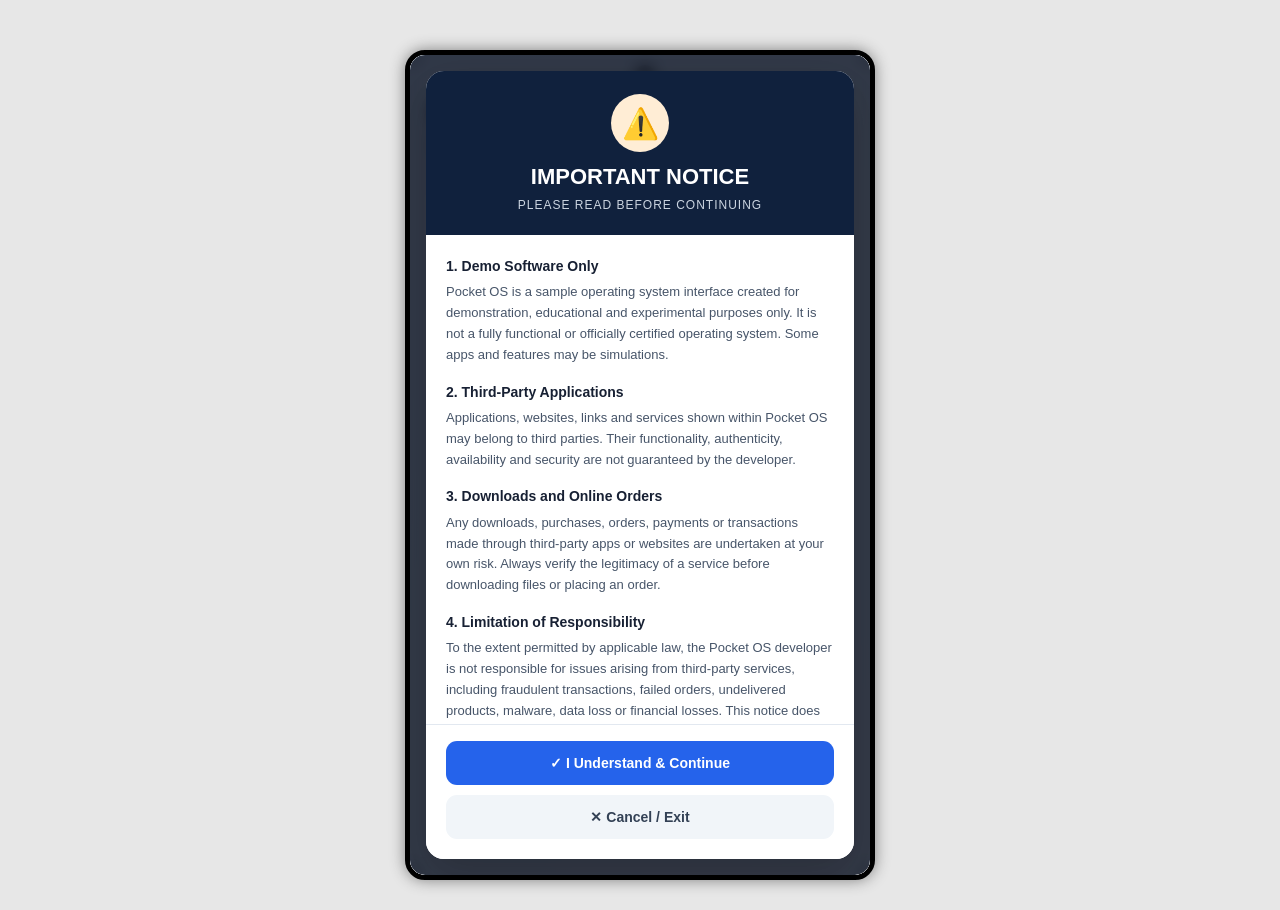
<file: Index.html>
<!DOCTYPE html>
<html lang="en">
<head>
  <meta charset="UTF-8">
  <meta name="viewport" content="width=device-width, initial-scale=1.0">
  <title>Pocket OS - Warning Alert</title>
  <style>

    * { margin: 0; padding: 0; box-sizing: border-box; font-family: Arial, sans-serif; }
    body { min-height: 100vh; background: #eef2f7; color: #172033; }
    .os-screen { min-height: 100%; padding: 42px 20px 25px; background: linear-gradient(135deg, #e9f2ff, #f7f9fc); }
    .os-header { font-size: 27px; font-weight: bold; margin-bottom: 10px; }
    .os-subtitle { color: #64748b; margin-bottom: 25px; }
    .app-grid { display: grid; grid-template-columns: repeat(3, 1fr); gap: 18px; max-width: 500px; }
    .app { padding: 20px 8px; border-radius: 18px; background: white; text-align: center; box-shadow: 0 5px 18px #0000000b; }
    .app-icon { font-size: 30px; margin-bottom: 8px; }
    .warning-overlay { position: absolute; inset: 0; z-index: 5; display: flex; align-items: center; justify-content: center; padding: 16px; background: rgba(9, 16, 32, 0.82); backdrop-filter: blur(8px); }
    .warning-box { width: 100%; max-width: 520px; max-height: 100%; display: flex; flex-direction: column; background: #fff; border-radius: 18px; overflow: hidden; box-shadow: 0 15px 45px #00000035; animation: appear .3s ease; }
    @keyframes appear { from { opacity: 0; transform: translateY(15px) scale(.98); } to { opacity: 1; transform: translateY(0) scale(1); } }
    .warning-header { padding: 23px 20px; background: #10213d; color: white; text-align: center; }
    .warning-icon { width: 58px; height: 58px; margin: 0 auto 12px; display: flex; align-items: center; justify-content: center; border-radius: 50%; background: #ffedd5; color: #c2410c; font-size: 30px; }
    .warning-header h1 { font-size: 22px; margin-bottom: 8px; }
    .warning-header p { font-size: 12px; color: #cbd5e1; letter-spacing: 1px; }
    .warning-content { min-height: 0;  padding: 20px; overflow-y: auto; flex: 1; line-height: 1.6; font-size: 13px; color: #475569; }
    .warning-content h2 { color: #172033; font-size: 14px; margin: 15px 0 5px; }
    .warning-content h2:first-child { margin-top: 0; }
    .warning-content p { margin-bottom: 10px; }
    .risk-note { padding: 12px; margin-top: 12px; border-left: 4px solid #ea580c; background: #fff7ed; color: #9a3412; border-radius: 5px; font-weight: bold; }
    .warning-footer { padding: 16px 20px 20px; border-top: 1px solid #e2e8f0; background: white; }
    .warning-footer button { width: 100%; border: none; padding: 14px; border-radius: 11px; font-size: 14px; font-weight: bold; cursor: pointer; transition: .2s; }
    .continue-btn { background: #2563eb; color: white; margin-bottom: 10px; }
    .continue-btn:hover { background: #1d4ed8; }
    .exit-btn { background: #f1f5f9; color: #334155; }
    .exit-btn:hover { background: #e2e8f0; }
    .exit-screen { display: none; position: absolute; inset: 0; z-index: 6; padding: 30px; align-items: center; justify-content: center; text-align: center; background: #f8fafc; }
    .exit-card { max-width: 380px; }
    .exit-card h2 { margin-bottom: 12px; }
    .exit-card p { color: #64748b; line-height: 1.6; margin-bottom: 20px; }
    .exit-card button { padding: 12px 20px; border: none; border-radius: 10px; background: #2563eb; color: white; font-weight: bold; cursor: pointer; }

    body {
      min-height: 100vh;
      display: grid;
      justify-items: center;
      align-content: start;
      background: #e7e7e7;
      padding: 0 10px 30px;
      color: #172033;
    }

    #phone {
      width: 470px;
      height: 970px;
      max-width: calc(100vw - 20px);
      margin-top: 50px;
      position: relative;
      overflow-x: hidden;
      overflow-y: auto;
      background: #eef2f7;
      border: 5px solid black;
      box-shadow: 0 0 15px gray;
      border-radius: 20px;
      justify-self: center;
      box-sizing: border-box;
      isolation: isolate;
    }

    .cam {
      width: 20px;
      height: 20px;
      border: 2px solid gray;
      background: #444;
      border-radius: 50%;
      position: absolute;
      top: 5px;
      left: 50%;
      margin: 5px;
      transform: translateX(-50%);
      box-sizing: border-box;
      z-index: 2;
      pointer-events: none;
    }

    @media (max-width: 400px) { .warning-header h1 { font-size: 19px; } .warning-content { min-height: 0;  padding: 16px; font-size: 12px; } .warning-box { max-height: 100%; } }
  
  
    @media (min-width: 481px) and (max-height: 1030px) {
      #phone {
        height: calc(100vh - 70px);
      }
    }

  </style>
</head>
<body>
  <div id="phone">
    <div class="cam" aria-label="Phone camera"></div>

    <main class="os-screen" id="osScreen">
      <div class="os-header">Pocket OS</div>
      <p class="os-subtitle">Welcome to your demo operating system.</p>
      <div class="app-grid">
        <div class="app"><div class="app-icon">🌐</div>Browser</div>
        <div class="app"><div class="app-icon">📁</div>Files</div>
        <div class="app"><div class="app-icon">🛍️</div>Store</div>
        <div class="app"><div class="app-icon">⚙️</div>Settings</div>
        <div class="app"><div class="app-icon">📷</div>Camera</div>
        <div class="app"><div class="app-icon">💬</div>Messages</div>
      </div>
    </main>

    <div class="warning-overlay" id="warningOverlay">
      <section class="warning-box" role="dialog" aria-modal="true" aria-labelledby="warningTitle">
        <header class="warning-header">
          <div class="warning-icon">⚠️</div>
          <h1 id="warningTitle">IMPORTANT NOTICE</h1>
          <p>PLEASE READ BEFORE CONTINUING</p>
        </header>
        <div class="warning-content">
          <h2>1. Demo Software Only</h2>
          <p>Pocket OS is a sample operating system interface created for demonstration, educational and experimental purposes only. It is not a fully functional or officially certified operating system. Some apps and features may be simulations.</p>
          <h2>2. Third-Party Applications</h2>
          <p>Applications, websites, links and services shown within Pocket OS may belong to third parties. Their functionality, authenticity, availability and security are not guaranteed by the developer.</p>
          <h2>3. Downloads and Online Orders</h2>
          <p>Any downloads, purchases, orders, payments or transactions made through third-party apps or websites are undertaken at your own risk. Always verify the legitimacy of a service before downloading files or placing an order.</p>
          <h2>4. Limitation of Responsibility</h2>
          <p>To the extent permitted by applicable law, the Pocket OS developer is not responsible for issues arising from third-party services, including fraudulent transactions, failed orders, undelivered products, malware, data loss or financial losses. This notice does not exclude liability that cannot legally be excluded.</p>
          <h2>5. Privacy and Sensitive Information</h2>
          <p>Do not provide passwords, OTPs, banking details, payment card information, personal identification numbers, private documents or other sensitive information within Pocket OS or its demo apps. The privacy and security of information entered into these features cannot be guaranteed.</p>
          <h2>6. Security and Compatibility</h2>
          <p>Some features may be incomplete, non-functional or incompatible with your device. Do not assume that encryption, secure storage, backups or other security protections are available unless verified.</p>
          <h2>7. User Responsibility</h2>
          <p>You are responsible for how you use Pocket OS and for verifying third-party apps, websites, downloads and services before using them. Use this demo responsibly and exercise appropriate caution.</p>
          <h2>8. No Official Affiliation</h2>
          <p>Unless explicitly stated otherwise, Pocket OS is an independent demo project and is not affiliated with or endorsed by any third-party company or service displayed within it.</p>
          <h2>9. Acceptance</h2>
          <p>By selecting "I Understand &amp; Continue", you acknowledge that you have read this notice and understand that Pocket OS is a demonstration project. If you do not agree, select "Cancel / Exit".</p>
          <div class="risk-note">IMPORTANT: USE THIS DEMO AT YOUR OWN RISK. NEVER SHARE SENSITIVE INFORMATION.</div>
        </div>
        <footer class="warning-footer">
          <button class="continue-btn" id="continueBtn">✓ I Understand &amp; Continue</button>
          <button class="exit-btn" id="exitBtn">✕ Cancel / Exit</button>
        </footer>
      </section>
    </div>

    <section class="exit-screen" id="exitScreen">
      <div class="exit-card">
        <div style="font-size:48px; margin-bottom:15px;">🛡️</div>
        <h2>Application Closed</h2>
        <p>You chose to exit Pocket OS. You can now close this browser tab.</p>
        <button id="returnBtn">Return to Warning</button>
      </div>
    </section>
  </div>

  <script>
    document.getElementById("continueBtn").addEventListener("click", function () {
      window.location.href = "main_Interface.html";
    });

    document.getElementById("exitBtn").addEventListener("click", function () {
      // Browsers generally block closing tabs that were not opened by script.
      window.close();
      document.getElementById("warningOverlay").style.display = "none";
      document.getElementById("osScreen").style.display = "none";
      document.getElementById("exitScreen").style.display = "flex";
    });

    document.getElementById("returnBtn").addEventListener("click", function () {
      document.getElementById("exitScreen").style.display = "none";
      document.getElementById("warningOverlay").style.display = "flex";
    });
  </script>
</body>
</html>
</html>
</file>
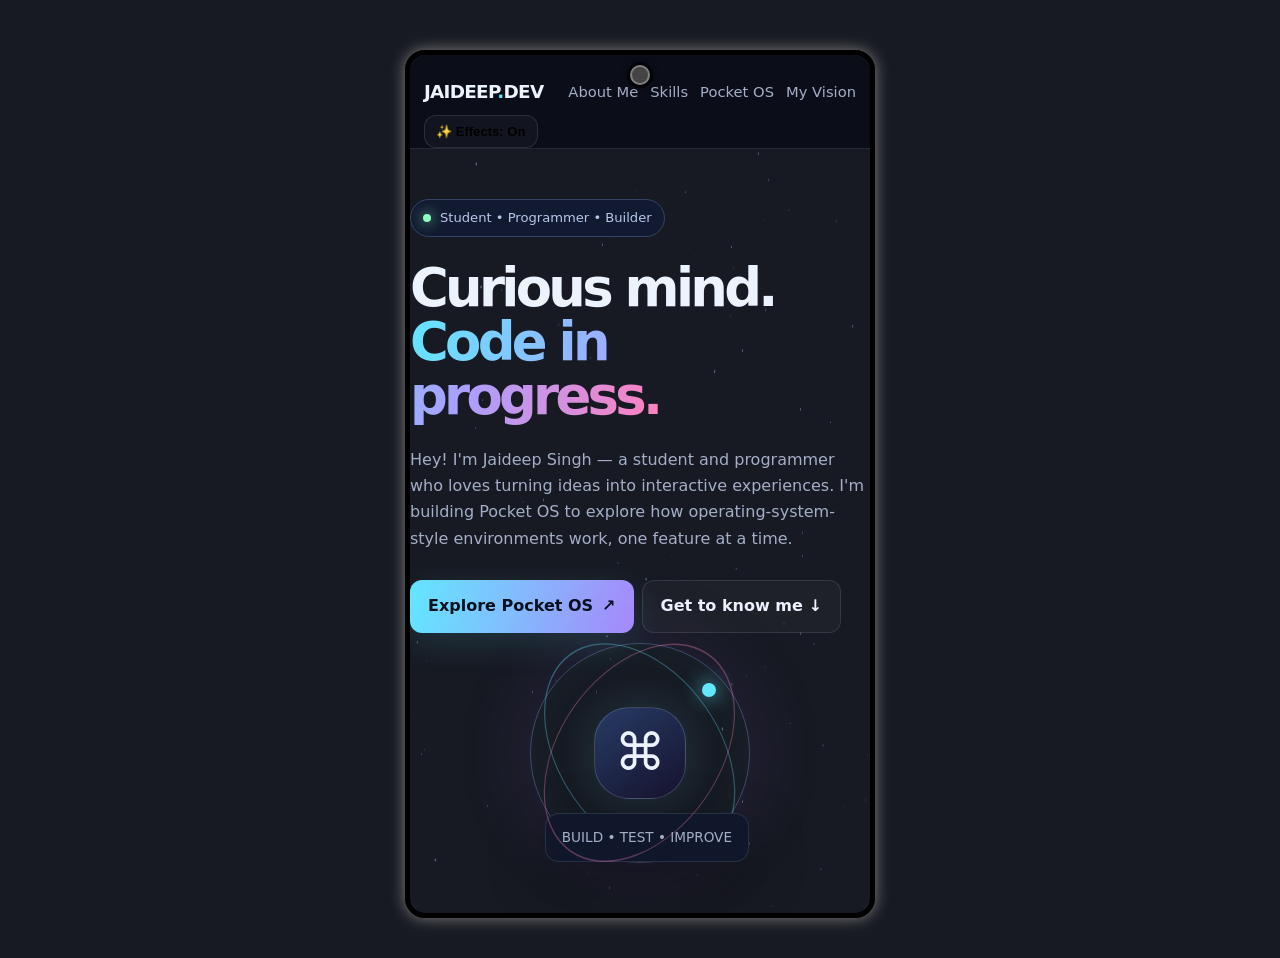
<file: about.html>
<!DOCTYPE html>
<html lang="en">
<head>
<meta charset="UTF-8">
<meta name="viewport" content="width=device-width, initial-scale=1.0">
<meta name="theme-color" content="#080b16">
<meta name="description" content="About Jaideep Singh and Pocket OS — a creative operating-system-inspired web project.">
<title>About Us — Jaideep Singh & Pocket OS</title>
<style>
:root{--bg:#080b16;--panel:rgba(17,24,45,.76);--line:rgba(148,163,184,.18);--text:#edf2ff;--muted:#a4aec8;--cyan:#63e6ff;--violet:#a78bfa;--pink:#ff80bf;--green:#8bffbd}
*{box-sizing:border-box}html{scroll-behavior:smooth}body{margin:0;background:radial-gradient(ellipse at 12% 5%,#18234b 0,transparent 35%),radial-gradient(ellipse at 90% 35%,#281448 0,transparent 30%),var(--bg);color:var(--text);font-family:Inter,ui-sans-serif,system-ui,-apple-system,BlinkMacSystemFont,"Segoe UI",sans-serif;line-height:1.65;overflow-x:hidden}
#stars{position:fixed;inset:0;width:100%;height:100%;pointer-events:none;z-index:-1;opacity:.7}
a{color:inherit;text-decoration:none}.wrap{width:min(1120px,92%);margin:auto}.nav{position:sticky;top:0;z-index:10;background:rgba(8,11,22,.76);backdrop-filter:blur(16px);border-bottom:1px solid var(--line)}.nav-inner{height:72px;display:flex;align-items:center;justify-content:space-between;gap:20px}.brand{font-weight:850;letter-spacing:-.04em;font-size:1.15rem}.brand span{color:var(--cyan)}.nav-links{display:flex;gap:24px;color:var(--muted);font-size:.92rem}.nav-links a:hover{color:var(--cyan)}.menu-btn{display:none;background:none;color:var(--text);border:1px solid var(--line);border-radius:10px;padding:8px 12px;font-size:1.1rem}
.hero{padding:100px 0 82px;display:grid;grid-template-columns:1.2fr .8fr;align-items:center;gap:60px;min-height:570px}.eyebrow{display:inline-flex;align-items:center;gap:9px;border:1px solid #334466;background:#111a30;padding:7px 12px;border-radius:999px;color:#b8c8e9;font-size:.82rem}.pulse{width:8px;height:8px;background:var(--green);border-radius:50%;box-shadow:0 0 14px var(--green);animation:pulse 1.8s infinite}@keyframes pulse{50%{opacity:.4;transform:scale(.8)}}h1{font-size:clamp(2.8rem,6vw,5.5rem);line-height:1.02;letter-spacing:-.07em;margin:24px 0}h1 .gradient{background:linear-gradient(100deg,var(--cyan),#a9a0ff 55%,var(--pink));-webkit-background-clip:text;background-clip:text;color:transparent}.lead{color:var(--muted);font-size:1.12rem;max-width:650px}.actions{display:flex;gap:12px;flex-wrap:wrap;margin-top:28px}.btn{display:inline-flex;align-items:center;justify-content:center;gap:9px;border-radius:12px;padding:12px 18px;font-weight:750;border:1px solid var(--line);transition:transform .2s,box-shadow .2s}.btn:hover{transform:translateY(-3px)}.btn-primary{background:linear-gradient(100deg,#63e6ff,#a78bfa);color:#09101e;border:0;box-shadow:0 10px 35px #63e6ff22}.btn-secondary{background:#ffffff08}.visual{position:relative;display:grid;place-items:center;min-height:350px}.orbital{width:min(330px,75vw);aspect-ratio:1;border-radius:50%;border:1px solid #91a8ff55;display:grid;place-items:center;position:relative;box-shadow:0 0 80px #8b5cf622,inset 0 0 55px #63e6ff0b;animation:float 6s ease-in-out infinite}.orbital:before,.orbital:after{content:"";position:absolute;border:1px solid #63e6ff55;border-radius:50%;inset:13%;transform:rotate(55deg) scaleX(1.5)}.orbital:after{transform:rotate(-55deg) scaleX(1.5);border-color:#ff80bf55}.core{width:130px;height:130px;border-radius:35px;display:grid;place-items:center;font-size:3.2rem;background:linear-gradient(145deg,#263b65,#17132e);border:1px solid #ffffff2c;box-shadow:0 0 45px #63e6ff28}.satellite{position:absolute;width:14px;height:14px;border-radius:50%;background:var(--cyan);box-shadow:0 0 20px var(--cyan);top:18%;right:15%}.orbit-label{position:absolute;bottom:0;right:0;background:#10172b;border:1px solid var(--line);padding:12px 16px;border-radius:14px;color:var(--muted);font-size:.85rem;box-shadow:0 20px 60px #0005}@keyframes float{50%{transform:translateY(-12px) rotate(2deg)}}
section{padding:76px 0}.section-head{max-width:700px;margin-bottom:32px}.kicker{color:var(--cyan);font-size:.78rem;text-transform:uppercase;letter-spacing:.18em;font-weight:800}.section-head h2{font-size:clamp(2rem,4vw,3.2rem);letter-spacing:-.055em;line-height:1.1;margin:10px 0}.section-head p{color:var(--muted)}.grid{display:grid;grid-template-columns:repeat(3,1fr);gap:16px}.card{background:linear-gradient(145deg,#111a30c9,#0e1324d9);border:1px solid var(--line);border-radius:20px;padding:24px;transition:transform .25s,border-color .25s;position:relative;overflow:hidden}.card:hover{transform:translateY(-6px);border-color:#63e6ff66}.card-icon{width:45px;height:45px;border-radius:13px;display:grid;place-items:center;background:#63e6ff13;border:1px solid #63e6ff2a;font-size:1.35rem;margin-bottom:18px}.card h3{margin:0 0 8px;font-size:1.15rem}.card p{color:var(--muted);margin:0;font-size:.96rem}.tags{display:flex;flex-wrap:wrap;gap:9px;margin-top:20px}.tag{font-size:.83rem;padding:7px 11px;border-radius:9px;background:#111a30;border:1px solid #ffffff16;color:#d9e6ff}.about-layout{display:grid;grid-template-columns:1fr 1fr;gap:22px;align-items:stretch}.feature-panel{border-radius:24px;padding:30px;background:linear-gradient(135deg,#111a30,#17102b);border:1px solid var(--line)}.feature-panel h3{font-size:1.5rem;letter-spacing:-.04em;margin:8px 0 12px}.feature-panel p{color:var(--muted)}.mini-terminal{margin-top:22px;border:1px solid #334155;border-radius:14px;overflow:hidden;background:#070b14;font: .88rem/1.8 ui-monospace,SFMono-Regular,Consolas,monospace}.terminal-top{padding:9px 13px;border-bottom:1px solid #263247;color:#94a3b8;display:flex;gap:6px}.dot{width:8px;height:8px;border-radius:50%;background:#ff718b}.dot:nth-child(2){background:#ffd166}.dot:nth-child(3){background:#8bffbd}.terminal-body{padding:15px;color:#a9bddc}.terminal-body b{color:var(--green);font-weight:500}.terminal-body span{color:var(--cyan)}.timeline{display:grid;gap:15px}.step{display:grid;grid-template-columns:44px 1fr;gap:14px;align-items:start}.step-num{width:40px;height:40px;border:1px solid #63e6ff55;background:#63e6ff0d;border-radius:12px;display:grid;place-items:center;color:var(--cyan);font-weight:800}.step h4{margin:0 0 4px}.step p{margin:0;color:var(--muted);font-size:.94rem}.note{border-left:3px solid var(--violet);padding:13px 16px;background:#a78bfa0b;color:#c8c9e8;border-radius:0 12px 12px 0;margin-top:20px;font-size:.92rem}.cta{padding:42px;border-radius:28px;border:1px solid #63e6ff35;background:radial-gradient(ellipse at 100% 0,#30235b80,transparent 50%),linear-gradient(130deg,#111a30,#101225);display:flex;align-items:center;justify-content:space-between;gap:30px}.cta h2{font-size:clamp(1.8rem,4vw,2.8rem);letter-spacing:-.05em;line-height:1.1;margin:0 0 10px}.cta p{color:var(--muted);margin:0}.footer{border-top:1px solid var(--line);padding:30px 0;color:var(--muted);font-size:.88rem}.footer-inner{display:flex;justify-content:space-between;gap:15px;flex-wrap:wrap}.reveal{opacity:0;transform:translateY(22px);transition:opacity .7s ease,transform .7s ease}.reveal.visible{opacity:1;transform:none}.top-btn{position:fixed;right:20px;bottom:20px;width:44px;height:44px;border-radius:13px;background:#151d34;border:1px solid var(--line);color:var(--text);font-size:1.1rem;display:none;cursor:pointer;z-index:5}.top-btn.show{display:block}
@media(max-width:780px){.hero{grid-template-columns:1fr;gap:20px;padding:70px 0 45px}.visual{min-height:300px}.grid{grid-template-columns:1fr 1fr}.about-layout{grid-template-columns:1fr}.nav-links{display:none;position:absolute;top:72px;left:0;right:0;background:#0b1020;padding:20px 4%;border-bottom:1px solid var(--line);flex-direction:column;gap:15px}.nav-links.open{display:flex}.menu-btn{display:block}.cta{align-items:flex-start;flex-direction:column}}@media(max-width:520px){.grid{grid-template-columns:1fr}.hero{padding-top:55px}section{padding:55px 0}.card,.feature-panel{padding:21px}.cta{padding:27px}.orbital{width:260px}.core{width:105px;height:105px;font-size:2.5rem}}body.calm-motion *,body.calm-motion *::before,body.calm-motion *::after{animation:none!important;transition:none!important;scroll-behavior:auto!important}body.calm-motion #stars{opacity:.2}@media(prefers-reduced-motion:reduce){*,*::before,*::after{animation-duration:.01ms!important;animation-iteration-count:1!important;scroll-behavior:auto!important;transition-duration:.01ms!important}.reveal{opacity:1;transform:none}}

/* Phone-shaped viewport */
body{min-height:100vh;display:flex;justify-content:center;align-items:flex-start;padding:50px 12px 40px;background:#171a22}
.phone-shell{width:min(470px,100%);height:min(970px,calc(100vh - 32px));min-height:520px;max-width:100%;margin:0 auto;position:relative;overflow-x:hidden;overflow-y:auto;box-sizing:border-box;border:5px solid #000;border-radius:20px;box-shadow:0 0 15px grey; background-color: black,radial-gradient(ellipse at top,#18234b,#080b16 65%);background-size:cover;background-position:center;background-repeat:no-repeat;isolation:isolate;scrollbar-width:thin;scrollbar-color:#48536b #080b16}
.phone-shell #stars{position:absolute;inset:0;width:100%;height:100%;z-index:-1}
.phone-shell .cam-circle{width:20px;height:20px;border:2px solid grey;background:#444;border-radius:50%;position:absolute;left:50%;top:5px;margin:5px 0 0;transform:translateX(-50%);box-sizing:border-box;z-index:20;box-shadow:0 0 0 3px #0008,0 0 8px #000}
.phone-shell .nav{position:sticky;top:0}
.phone-shell .nav-inner{padding-top:22px}
.phone-shell .hero{padding-top:55px}
.phone-shell .top-btn{position:sticky;float:right;bottom:12px;margin-right:12px}
@media(max-width:520px){body{padding:20px 8px}.phone-shell{height:min(970px,calc(100vh - 40px));width:470px}}
/* ===== Laptop / Tablet: fixed phone size ===== */
@media (min-width: 481px) {
    :root{--bg:#080b16;--panel:rgba(17,24,45,.76);--line:rgba(148,163,184,.18);--text:#edf2ff;--muted:#a4aec8;--cyan:#63e6ff;--violet:#a78bfa;--pink:#ff80bf;--green:#8bffbd}
    *{box-sizing:border-box}html{scroll-behavior:smooth}body{margin:0;background:radial-gradient(ellipse at 12% 5%,#18234b 0,transparent 35%),radial-gradient(ellipse at 90% 35%,#281448 0,transparent 30%),var(--bg);color:var(--text);font-family:Inter,ui-sans-serif,system-ui,-apple-system,BlinkMacSystemFont,"Segoe UI",sans-serif;line-height:1.65;overflow-x:hidden}
    #stars{position:fixed;inset:0;width:100%;height:100%;pointer-events:none;z-index:-1;opacity:.7}
    a{color:inherit;text-decoration:none}.wrap{width:min(1120px,92%);margin:auto}.nav{position:sticky;top:0;z-index:10;background:rgba(8,11,22,.76);backdrop-filter:blur(16px);border-bottom:1px solid var(--line)}.nav-inner{height:72px;display:flex;align-items:center;justify-content:space-between;gap:20px}.brand{font-weight:850;letter-spacing:-.04em;font-size:1.15rem}.brand span{color:var(--cyan)}.nav-links{display:flex;gap:24px;color:var(--muted);font-size:.92rem}.nav-links a:hover{color:var(--cyan)}.menu-btn{display:none;background:none;color:var(--text);border:1px solid var(--line);border-radius:10px;padding:8px 12px;font-size:1.1rem}
    .hero{padding:100px 0 82px;display:grid;grid-template-columns:1.2fr .8fr;align-items:center;gap:60px;min-height:570px}.eyebrow{display:inline-flex;align-items:center;gap:9px;border:1px solid #334466;background:#111a30;padding:7px 12px;border-radius:999px;color:#b8c8e9;font-size:.82rem}.pulse{width:8px;height:8px;background:var(--green);border-radius:50%;box-shadow:0 0 14px var(--green);animation:pulse 1.8s infinite}@keyframes pulse{50%{opacity:.4;transform:scale(.8)}}h1{font-size:clamp(2.8rem,6vw,5.5rem);line-height:1.02;letter-spacing:-.07em;margin:24px 0}h1 .gradient{background:linear-gradient(100deg,var(--cyan),#a9a0ff 55%,var(--pink));-webkit-background-clip:text;background-clip:text;color:transparent}.lead{color:var(--muted);font-size:1.12rem;max-width:650px}.actions{display:flex;gap:12px;flex-wrap:wrap;margin-top:28px}.btn{display:inline-flex;align-items:center;justify-content:center;gap:9px;border-radius:12px;padding:12px 18px;font-weight:750;border:1px solid var(--line);transition:transform .2s,box-shadow .2s}.btn:hover{transform:translateY(-3px)}.btn-primary{background:linear-gradient(100deg,#63e6ff,#a78bfa);color:#09101e;border:0;box-shadow:0 10px 35px #63e6ff22}.btn-secondary{background:#ffffff08}.visual{position:relative;display:grid;place-items:center;min-height:350px}.orbital{width:min(330px,75vw);aspect-ratio:1;border-radius:50%;border:1px solid #91a8ff55;display:grid;place-items:center;position:relative;box-shadow:0 0 80px #8b5cf622,inset 0 0 55px #63e6ff0b;animation:float 6s ease-in-out infinite}.orbital:before,.orbital:after{content:"";position:absolute;border:1px solid #63e6ff55;border-radius:50%;inset:13%;transform:rotate(55deg) scaleX(1.5)}.orbital:after{transform:rotate(-55deg) scaleX(1.5);border-color:#ff80bf55}.core{width:130px;height:130px;border-radius:35px;display:grid;place-items:center;font-size:3.2rem;background:linear-gradient(145deg,#263b65,#17132e);border:1px solid #ffffff2c;box-shadow:0 0 45px #63e6ff28}.satellite{position:absolute;width:14px;height:14px;border-radius:50%;background:var(--cyan);box-shadow:0 0 20px var(--cyan);top:18%;right:15%}.orbit-label{position:absolute;bottom:0;right:0;background:#10172b;border:1px solid var(--line);padding:12px 16px;border-radius:14px;color:var(--muted);font-size:.85rem;box-shadow:0 20px 60px #0005}@keyframes float{50%{transform:translateY(-12px) rotate(2deg)}}
    section{padding:76px 0}.section-head{max-width:700px;margin-bottom:32px}.kicker{color:var(--cyan);font-size:.78rem;text-transform:uppercase;letter-spacing:.18em;font-weight:800}.section-head h2{font-size:clamp(2rem,4vw,3.2rem);letter-spacing:-.055em;line-height:1.1;margin:10px 0}.section-head p{color:var(--muted)}.grid{display:grid;grid-template-columns:repeat(3,1fr);gap:16px}.card{background:linear-gradient(145deg,#111a30c9,#0e1324d9);border:1px solid var(--line);border-radius:20px;padding:24px;transition:transform .25s,border-color .25s;position:relative;overflow:hidden}.card:hover{transform:translateY(-6px);border-color:#63e6ff66}.card-icon{width:45px;height:45px;border-radius:13px;display:grid;place-items:center;background:#63e6ff13;border:1px solid #63e6ff2a;font-size:1.35rem;margin-bottom:18px}.card h3{margin:0 0 8px;font-size:1.15rem}.card p{color:var(--muted);margin:0;font-size:.96rem}.tags{display:flex;flex-wrap:wrap;gap:9px;margin-top:20px}.tag{font-size:.83rem;padding:7px 11px;border-radius:9px;background:#111a30;border:1px solid #ffffff16;color:#d9e6ff}.about-layout{display:grid;grid-template-columns:1fr 1fr;gap:22px;align-items:stretch}.feature-panel{border-radius:24px;padding:30px;background:linear-gradient(135deg,#111a30,#17102b);border:1px solid var(--line)}.feature-panel h3{font-size:1.5rem;letter-spacing:-.04em;margin:8px 0 12px}.feature-panel p{color:var(--muted)}.mini-terminal{margin-top:22px;border:1px solid #334155;border-radius:14px;overflow:hidden;background:#070b14;font: .88rem/1.8 ui-monospace,SFMono-Regular,Consolas,monospace}.terminal-top{padding:9px 13px;border-bottom:1px solid #263247;color:#94a3b8;display:flex;gap:6px}.dot{width:8px;height:8px;border-radius:50%;background:#ff718b}.dot:nth-child(2){background:#ffd166}.dot:nth-child(3){background:#8bffbd}.terminal-body{padding:15px;color:#a9bddc}.terminal-body b{color:var(--green);font-weight:500}.terminal-body span{color:var(--cyan)}.timeline{display:grid;gap:15px}.step{display:grid;grid-template-columns:44px 1fr;gap:14px;align-items:start}.step-num{width:40px;height:40px;border:1px solid #63e6ff55;background:#63e6ff0d;border-radius:12px;display:grid;place-items:center;color:var(--cyan);font-weight:800}.step h4{margin:0 0 4px}.step p{margin:0;color:var(--muted);font-size:.94rem}.note{border-left:3px solid var(--violet);padding:13px 16px;background:#a78bfa0b;color:#c8c9e8;border-radius:0 12px 12px 0;margin-top:20px;font-size:.92rem}.cta{padding:42px;border-radius:28px;border:1px solid #63e6ff35;background:radial-gradient(ellipse at 100% 0,#30235b80,transparent 50%),linear-gradient(130deg,#111a30,#101225);display:flex;align-items:center;justify-content:space-between;gap:30px}.cta h2{font-size:clamp(1.8rem,4vw,2.8rem);letter-spacing:-.05em;line-height:1.1;margin:0 0 10px}.cta p{color:var(--muted);margin:0}.footer{border-top:1px solid var(--line);padding:30px 0;color:var(--muted);font-size:.88rem}.footer-inner{display:flex;justify-content:space-between;gap:15px;flex-wrap:wrap}.reveal{opacity:0;transform:translateY(22px);transition:opacity .7s ease,transform .7s ease}.reveal.visible{opacity:1;transform:none}.top-btn{position:fixed;right:20px;bottom:20px;width:44px;height:44px;border-radius:13px;background:#151d34;border:1px solid var(--line);color:var(--text);font-size:1.1rem;display:none;cursor:pointer;z-index:5}.top-btn.show{display:block}
    @media(max-width:780px){.hero{grid-template-columns:1fr;gap:20px;padding:70px 0 45px}.visual{min-height:300px}.grid{grid-template-columns:1fr 1fr}.about-layout{grid-template-columns:1fr}.nav-links{display:none;position:absolute;top:72px;left:0;right:0;background:#0b1020;padding:20px 4%;border-bottom:1px solid var(--line);flex-direction:column;gap:15px}.nav-links.open{display:flex}.menu-btn{display:block}.cta{align-items:flex-start;flex-direction:column}}@media(max-width:520px){.grid{grid-template-columns:1fr}.hero{padding-top:55px}section{padding:55px 0}.card,.feature-panel{padding:21px}.cta{padding:27px}.orbital{width:260px}.core{width:105px;height:105px;font-size:2.5rem}}body.calm-motion *,body.calm-motion *::before,body.calm-motion *::after{animation:none!important;transition:none!important;scroll-behavior:auto!important}body.calm-motion #stars{opacity:.2}@media(prefers-reduced-motion:reduce){*,*::before,*::after{animation-duration:.01ms!important;animation-iteration-count:1!important;scroll-behavior:auto!important;transition-duration:.01ms!important}.reveal{opacity:1;transform:none}}
    
    /* Phone-shaped viewport */
    body{min-height:100vh;display:flex;justify-content:center;align-items:flex-start;padding:50px 12px 40px;background:#171a22}
    .phone-shell{width:min(470px,100%);height:min(970px,calc(100vh - 32px));min-height:520px;max-width:100%;margin:0 auto;position:relative;overflow-x:hidden;overflow-y:auto;box-sizing:border-box;border:5px solid #000;border-radius:20px;box-shadow:0 0 15px grey; background-color: black,radial-gradient(ellipse at top,#18234b,#080b16 65%);background-size:cover;background-position:center;background-repeat:no-repeat;isolation:isolate;scrollbar-width:thin;scrollbar-color:#48536b #080b16}
    .phone-shell #stars{position:absolute;inset:0;width:100%;height:100%;z-index:-1}
    .phone-shell .cam-circle{width:20px;height:20px;border:2px solid grey;background:#444;border-radius:50%;position:absolute;left:50%;top:5px;margin:5px 0 0;transform:translateX(-50%);box-sizing:border-box;z-index:20;box-shadow:0 0 0 3px #0008,0 0 8px #000}
    .phone-shell .nav{position:sticky;top:0}
    .phone-shell .nav-inner{padding-top:22px}
    .phone-shell .hero{padding-top:55px}
    .phone-shell .top-btn{position:sticky;float:right;bottom:12px;margin-right:12px}
    @media(max-width:520px){body{padding:20px 8px}.phone-shell{height:min(970px,calc(100vh - 40px));width:470px}}
}

/* ===== Mobile: fixed phone size (full screen) ===== */
@media (max-width: 480px) {
:root{--bg:#080b16;--panel:rgba(17,24,45,.76);--line:rgba(148,163,184,.18);--text:#edf2ff;--muted:#a4aec8;--cyan:#63e6ff;--violet:#a78bfa;--pink:#ff80bf;--green:#8bffbd}
    *{box-sizing:border-box}html{scroll-behavior:smooth}body{margin:0;background:radial-gradient(ellipse at 12% 5%,#18234b 0,transparent 35%),radial-gradient(ellipse at 90% 35%,#281448 0,transparent 30%),var(--bg);color:var(--text);font-family:Inter,ui-sans-serif,system-ui,-apple-system,BlinkMacSystemFont,"Segoe UI",sans-serif;line-height:1.65;overflow-x:hidden}
    #stars{position:fixed;inset:0;width:100%;height:100%;pointer-events:none;z-index:-1;opacity:.7}
    a{color:inherit;text-decoration:none}.wrap{width:min(1120px,92%);margin:auto}.nav{position:sticky;top:0;z-index:10;background:rgba(8,11,22,.76);backdrop-filter:blur(16px);border-bottom:1px solid var(--line)}.nav-inner{height:72px;display:flex;align-items:center;justify-content:space-between;gap:20px}.brand{font-weight:850;letter-spacing:-.04em;font-size:1.15rem}.brand span{color:var(--cyan)}.nav-links{display:flex;gap:24px;color:var(--muted);font-size:.92rem}.nav-links a:hover{color:var(--cyan)}.menu-btn{display:none;background:none;color:var(--text);border:1px solid var(--line);border-radius:10px;padding:8px 12px;font-size:1.1rem}
    .hero{padding:100px 0 82px;display:grid;grid-template-columns:1.2fr .8fr;align-items:center;gap:60px;min-height:570px}.eyebrow{display:inline-flex;align-items:center;gap:9px;border:1px solid #334466;background:#111a30;padding:7px 12px;border-radius:999px;color:#b8c8e9;font-size:.82rem}.pulse{width:8px;height:8px;background:var(--green);border-radius:50%;box-shadow:0 0 14px var(--green);animation:pulse 1.8s infinite}@keyframes pulse{50%{opacity:.4;transform:scale(.8)}}h1{font-size:clamp(2.8rem,6vw,5.5rem);line-height:1.02;letter-spacing:-.07em;margin:24px 0}h1 .gradient{background:linear-gradient(100deg,var(--cyan),#a9a0ff 55%,var(--pink));-webkit-background-clip:text;background-clip:text;color:transparent}.lead{color:var(--muted);font-size:1.12rem;max-width:650px}.actions{display:flex;gap:12px;flex-wrap:wrap;margin-top:28px}.btn{display:inline-flex;align-items:center;justify-content:center;gap:9px;border-radius:12px;padding:12px 18px;font-weight:750;border:1px solid var(--line);transition:transform .2s,box-shadow .2s}.btn:hover{transform:translateY(-3px)}.btn-primary{background:linear-gradient(100deg,#63e6ff,#a78bfa);color:#09101e;border:0;box-shadow:0 10px 35px #63e6ff22}.btn-secondary{background:#ffffff08}.visual{position:relative;display:grid;place-items:center;min-height:350px}.orbital{width:min(330px,75vw);aspect-ratio:1;border-radius:50%;border:1px solid #91a8ff55;display:grid;place-items:center;position:relative;box-shadow:0 0 80px #8b5cf622,inset 0 0 55px #63e6ff0b;animation:float 6s ease-in-out infinite}.orbital:before,.orbital:after{content:"";position:absolute;border:1px solid #63e6ff55;border-radius:50%;inset:13%;transform:rotate(55deg) scaleX(1.5)}.orbital:after{transform:rotate(-55deg) scaleX(1.5);border-color:#ff80bf55}.core{width:130px;height:130px;border-radius:35px;display:grid;place-items:center;font-size:3.2rem;background:linear-gradient(145deg,#263b65,#17132e);border:1px solid #ffffff2c;box-shadow:0 0 45px #63e6ff28}.satellite{position:absolute;width:14px;height:14px;border-radius:50%;background:var(--cyan);box-shadow:0 0 20px var(--cyan);top:18%;right:15%}.orbit-label{position:absolute;bottom:0;right:0;background:#10172b;border:1px solid var(--line);padding:12px 16px;border-radius:14px;color:var(--muted);font-size:.85rem;box-shadow:0 20px 60px #0005}@keyframes float{50%{transform:translateY(-12px) rotate(2deg)}}
    section{padding:76px 0}.section-head{max-width:700px;margin-bottom:32px}.kicker{color:var(--cyan);font-size:.78rem;text-transform:uppercase;letter-spacing:.18em;font-weight:800}.section-head h2{font-size:clamp(2rem,4vw,3.2rem);letter-spacing:-.055em;line-height:1.1;margin:10px 0}.section-head p{color:var(--muted)}.grid{display:grid;grid-template-columns:repeat(3,1fr);gap:16px}.card{background:linear-gradient(145deg,#111a30c9,#0e1324d9);border:1px solid var(--line);border-radius:20px;padding:24px;transition:transform .25s,border-color .25s;position:relative;overflow:hidden}.card:hover{transform:translateY(-6px);border-color:#63e6ff66}.card-icon{width:45px;height:45px;border-radius:13px;display:grid;place-items:center;background:#63e6ff13;border:1px solid #63e6ff2a;font-size:1.35rem;margin-bottom:18px}.card h3{margin:0 0 8px;font-size:1.15rem}.card p{color:var(--muted);margin:0;font-size:.96rem}.tags{display:flex;flex-wrap:wrap;gap:9px;margin-top:20px}.tag{font-size:.83rem;padding:7px 11px;border-radius:9px;background:#111a30;border:1px solid #ffffff16;color:#d9e6ff}.about-layout{display:grid;grid-template-columns:1fr 1fr;gap:22px;align-items:stretch}.feature-panel{border-radius:24px;padding:30px;background:linear-gradient(135deg,#111a30,#17102b);border:1px solid var(--line)}.feature-panel h3{font-size:1.5rem;letter-spacing:-.04em;margin:8px 0 12px}.feature-panel p{color:var(--muted)}.mini-terminal{margin-top:22px;border:1px solid #334155;border-radius:14px;overflow:hidden;background:#070b14;font: .88rem/1.8 ui-monospace,SFMono-Regular,Consolas,monospace}.terminal-top{padding:9px 13px;border-bottom:1px solid #263247;color:#94a3b8;display:flex;gap:6px}.dot{width:8px;height:8px;border-radius:50%;background:#ff718b}.dot:nth-child(2){background:#ffd166}.dot:nth-child(3){background:#8bffbd}.terminal-body{padding:15px;color:#a9bddc}.terminal-body b{color:var(--green);font-weight:500}.terminal-body span{color:var(--cyan)}.timeline{display:grid;gap:15px}.step{display:grid;grid-template-columns:44px 1fr;gap:14px;align-items:start}.step-num{width:40px;height:40px;border:1px solid #63e6ff55;background:#63e6ff0d;border-radius:12px;display:grid;place-items:center;color:var(--cyan);font-weight:800}.step h4{margin:0 0 4px}.step p{margin:0;color:var(--muted);font-size:.94rem}.note{border-left:3px solid var(--violet);padding:13px 16px;background:#a78bfa0b;color:#c8c9e8;border-radius:0 12px 12px 0;margin-top:20px;font-size:.92rem}.cta{padding:42px;border-radius:28px;border:1px solid #63e6ff35;background:radial-gradient(ellipse at 100% 0,#30235b80,transparent 50%),linear-gradient(130deg,#111a30,#101225);display:flex;align-items:center;justify-content:space-between;gap:30px}.cta h2{font-size:clamp(1.8rem,4vw,2.8rem);letter-spacing:-.05em;line-height:1.1;margin:0 0 10px}.cta p{color:var(--muted);margin:0}.footer{border-top:1px solid var(--line);padding:30px 0;color:var(--muted);font-size:.88rem}.footer-inner{display:flex;justify-content:space-between;gap:15px;flex-wrap:wrap}.reveal{opacity:0;transform:translateY(22px);transition:opacity .7s ease,transform .7s ease}.reveal.visible{opacity:1;transform:none}.top-btn{position:fixed;right:20px;bottom:20px;width:44px;height:44px;border-radius:13px;background:#151d34;border:1px solid var(--line);color:var(--text);font-size:1.1rem;display:none;cursor:pointer;z-index:5}.top-btn.show{display:block}
    @media(max-width:780px){.hero{grid-template-columns:1fr;gap:20px;padding:70px 0 45px}.visual{min-height:300px}.grid{grid-template-columns:1fr 1fr}.about-layout{grid-template-columns:1fr}.nav-links{display:none;position:absolute;top:72px;left:0;right:0;background:#0b1020;padding:20px 4%;border-bottom:1px solid var(--line);flex-direction:column;gap:15px}.nav-links.open{display:flex}.menu-btn{display:block}.cta{align-items:flex-start;flex-direction:column}}@media(max-width:520px){.grid{grid-template-columns:1fr}.hero{padding-top:55px}section{padding:55px 0}.card,.feature-panel{padding:21px}.cta{padding:27px}.orbital{width:260px}.core{width:105px;height:105px;font-size:2.5rem}}body.calm-motion *,body.calm-motion *::before,body.calm-motion *::after{animation:none!important;transition:none!important;scroll-behavior:auto!important}body.calm-motion #stars{opacity:.2}@media(prefers-reduced-motion:reduce){*,*::before,*::after{animation-duration:.01ms!important;animation-iteration-count:1!important;scroll-behavior:auto!important;transition-duration:.01ms!important}.reveal{opacity:1;transform:none}}
    
    /* Phone-shaped viewport */
    body{min-height:100vh;display:flex;justify-content:center;align-items:flex-start;padding:50px 12px 40px;background:#171a22}
    .phone-shell{width:min(470px,100%);height:min(970px,calc(100vh - 32px));min-height:520px;max-width:100%;margin:0 auto;position:relative;overflow-x:hidden;overflow-y:auto;box-sizing:border-box;border:5px solid #000;border-radius:20px;box-shadow:0 0 15px grey; background-color: black,radial-gradient(ellipse at top,#18234b,#080b16 65%);background-size:cover;background-position:center;background-repeat:no-repeat;isolation:isolate;scrollbar-width:thin;scrollbar-color:#48536b #080b16}
    .phone-shell #stars{position:absolute;inset:0;width:100%;height:100%;z-index:-1}
    .phone-shell .cam-circle{width:20px;height:20px;border:2px solid grey;background:#444;border-radius:50%;position:absolute;left:50%;top:5px;margin:5px 0 0;transform:translateX(-50%);box-sizing:border-box;z-index:20;box-shadow:0 0 0 3px #0008,0 0 8px #000}
    .phone-shell .nav{position:sticky;top:0}
    .phone-shell .nav-inner{padding-top:22px}
    .phone-shell .hero{padding-top:55px}
    .phone-shell .top-btn{position:sticky;float:right;bottom:12px;margin-right:12px}
    @media(max-width:520px){body{padding:20px 8px}.phone-shell{height:min(970px,calc(100vh - 40px));width:470px}}
}

/* Keep every child inside the phone's inner viewport */
.phone-shell,.phone-shell *{box-sizing:border-box;min-width:0}
.phone-shell img,.phone-shell svg,.phone-shell video,.phone-shell canvas{max-width:100%}
.phone-shell .wrap{width:100%;max-width:100%;padding-left:14px;padding-right:14px;margin-left:auto;margin-right:auto}
.phone-shell .nav-inner{height:auto;min-height:64px;gap:8px;flex-wrap:wrap}
.phone-shell .nav-links{gap:12px}
.phone-shell .hero{grid-template-columns:minmax(0,1fr);gap:10px;padding:50px 0 30px;min-height:0}
.phone-shell .hero>div:first-child{min-width:0}
.phone-shell h1{font-size:clamp(2rem,9vw,3.3rem);overflow-wrap:anywhere}
.phone-shell .lead{font-size:1rem}
.phone-shell .visual{min-height:220px}
.phone-shell .orbital{width:min(220px,72vw)}
.phone-shell .core{width:92px;height:92px}
.phone-shell section{padding:34px 0}
.phone-shell .grid{grid-template-columns:minmax(0,1fr);gap:12px}
.phone-shell .about-layout{grid-template-columns:minmax(0,1fr);gap:12px}
.phone-shell .card,.phone-shell .feature-panel{padding:17px;border-radius:16px}
.phone-shell .cta{padding:22px;gap:18px}
.phone-shell .footer-inner{flex-direction:column;gap:8px}
.phone-shell .tags{gap:6px}
.phone-shell .tag{overflow-wrap:anywhere}
.phone-shell .actions{gap:8px}
.phone-shell .btn{max-width:100%;white-space:normal}
.phone-shell .nav-links.open{left:0;right:0;width:100%}
.phone-shell .mini-terminal{max-width:100%;overflow:hidden}
.phone-shell .terminal-body{overflow-wrap:anywhere}
.phone-shell .step{grid-template-columns:38px minmax(0,1fr)}
.phone-shell .step-num{width:34px;height:34px}
.phone-shell .top-btn{position:sticky;float:right;bottom:12px;margin-right:12px}
@media(min-width:430px){
 .phone-shell .grid{grid-template-columns:repeat(2,minmax(0,1fr))}
 .phone-shell .grid .card:last-child:nth-child(odd){grid-column:1/-1}
}
@media(max-width:380px){
 .phone-shell{border-width:4px;border-radius:17px}
 .phone-shell .wrap{padding-left:10px;padding-right:10px}
 .phone-shell .nav-inner{padding-top:20px}
 .phone-shell .brand{font-size:1rem}
 .phone-shell .card,.phone-shell .feature-panel{padding:14px}
 .phone-shell .cta{padding:17px}
 .phone-shell .btn{padding:10px 12px;font-size:.9rem}
}

</style>
</head>
<body>
<div class="phone-shell" id="phoneShell">
<div class="cam-circle" id="cam-circle" aria-label="Front camera"></div>
<canvas id="stars" aria-hidden="true"></canvas>
<header class="nav"><div class="wrap nav-inner"><a class="brand" href="#home">JAIDEEP<span>.</span>DEV</a><nav class="nav-links" id="navLinks"><a href="#about">About Me</a><a href="#skills">Skills</a><a href="#pocket-os">Pocket OS</a><a href="#vision">My Vision</a></nav><div style="display:flex;gap:8px;align-items:center"><button class="btn btn-secondary" id="motionBtn" type="button" style="padding:8px 11px;font-size:.82rem" aria-pressed="false">✨ Effects: On</button><button class="menu-btn" id="menuBtn" aria-label="Toggle navigation" aria-expanded="false">☰</button></div></div></header>
<main id="home">
<div class="wrap hero"><div><div class="eyebrow"><span class="pulse"></span> Student • Programmer • Builder</div><h1>Curious mind.<br><span class="gradient">Code in progress.</span></h1><p class="lead">Hey! I'm Jaideep Singh — a student and programmer who loves turning ideas into interactive experiences. I'm building Pocket OS to explore how operating-system-style environments work, one feature at a time.</p><div class="actions"><a class="btn btn-primary" href="#pocket-os">Explore Pocket OS <span>↗</span></a><a class="btn btn-secondary" href="#about">Get to know me ↓</a></div></div><div class="visual" aria-label="Animated abstract orbit illustration"><div class="orbital"><div class="core">⌘</div><span class="satellite"></span><div class="orbit-label">BUILD • TEST • IMPROVE</div></div></div></div>
<section id="about"><div class="wrap"><div class="section-head reveal"><div class="kicker">01 / The person behind the code</div><h2>A little about me.</h2><p>I'm a 14-year-old student in Class 9 who enjoys programming, experimenting with web technologies, and learning by making things. I believe every project — even a buggy one — can teach you something valuable.</p></div><div class="grid"><article class="card reveal"><div class="card-icon">🎓</div><h3>Student first</h3><p>I'm currently in Class 9, balancing school with curiosity-driven coding projects and learning new concepts along the way.</p></article><article class="card reveal"><div class="card-icon">💻</div><h3>Hands-on learner</h3><p>I learn by building, testing, fixing mistakes, and trying again. Practical projects help me understand how code works in the real world.</p></article><article class="card reveal"><div class="card-icon">🚀</div><h3>Always improving</h3><p>I don't expect every project to be perfect. I treat bugs as part of development and keep improving my work step by step.</p></article></div></div></section>
<section id="skills"><div class="wrap"><div class="section-head reveal"><div class="kicker">02 / My toolbox</div><h2>Technologies I work with.</h2><p>These are the languages and tools I explore to create websites, logic, and small applications.</p></div><div class="about-layout"><div class="feature-panel reveal"><div class="kicker">Web development</div><h3>From pixels to interactions.</h3><p>HTML gives a page its structure, CSS shapes its appearance, and JavaScript makes it interactive. Together, they are the core tools behind Pocket OS.</p><div class="tags"><span class="tag">HTML5</span><span class="tag">CSS3</span><span class="tag">JavaScript</span></div></div><div class="feature-panel reveal"><div class="kicker">Programming & backend</div><h3>Exploring beyond the browser.</h3><p>I also work with general-purpose programming and backend tools to broaden my understanding of how software is built.</p><div class="tags"><span class="tag">Python</span><span class="tag">C++</span><span class="tag">Flask</span></div></div></div><p class="note reveal">My skills are a work in progress. I'm still learning, practicing, and discovering better ways to write and organize code.</p></div></section>
<section id="pocket-os"><div class="wrap"><div class="section-head reveal"><div class="kicker">03 / The main project</div><h2>Meet <span style="color:var(--cyan)">Pocket OS.</span></h2><p>A browser-based, operating-system-inspired project made for fun, curiosity, and learning. It is my way of exploring the ideas that make a desktop environment feel like a system.</p></div><div class="about-layout"><div class="feature-panel reveal"><div class="card-icon">▣</div><h3>A mini desktop experience</h3><p>Pocket OS is built primarily with vanilla HTML, CSS, and JavaScript — without relying on a large front-end framework for its core interface. The goal is to experiment with familiar desktop-style interactions inside a web page.</p><p>Depending on the features implemented, a project like this can include a desktop layout, app-like panels, menus, windows, settings, and small utilities. Each feature is an opportunity to learn how interface state and interactions fit together.</p><div class="tags"><span class="tag">Vanilla JavaScript</span><span class="tag">HTML</span><span class="tag">CSS</span><span class="tag">UI experiments</span></div></div><div class="feature-panel reveal"><div class="kicker">Why I started</div><h3>Curiosity over perfection.</h3><p>I started Pocket OS for fun because I wanted to understand what goes into making an operating system and a desktop-like environment. I wanted to explore the moving parts, the design decisions, and the logic behind interactive software.</p><div class="mini-terminal"><div class="terminal-top"><i class="dot"></i><i class="dot"></i><i class="dot"></i><span style="margin-left:8px">pocket-os / dev-log</span></div><div class="terminal-body"><div><span>></span> project.start()</div><div><span>></span> learn_by_building = <b>true</b></div><div><span>></span> bugs_found = <b>"a lot"</b></div><div><span>></span> keep_improving()</div><div><span>></span> <b>Ready for the next update_</b></div></div></div></div></div><div class="grid" style="margin-top:18px"><article class="card reveal"><div class="card-icon">🧩</div><h3>Learning by connecting pieces</h3><p>Building a desktop-like interface teaches me how components, events, styling, and application state can work together.</p></article><article class="card reveal"><div class="card-icon">🐛</div><h3>Bugs are part of the journey</h3><p>Pocket OS still has bugs and rough edges. I know it isn't perfect, and I'm working to fix issues and improve it as I learn more.</p></article><article class="card reveal"><div class="card-icon">🔧</div><h3>Small, steady updates</h3><p>My approach is to experiment, notice what doesn't work, make changes, and keep moving forward rather than waiting for everything to be perfect.</p></article></div><p class="note reveal"><strong>Quick clarification:</strong> Pocket OS is a learning project that runs in a browser; it is not a replacement for a real operating system or a claim to implement a full OS kernel. The project is about exploring OS-inspired ideas through web development.</p></div></section>
<section id="vision"><div class="wrap"><div class="section-head reveal"><div class="kicker">04 / The process</div><h2>How I like to build.</h2><p>Every project is a cycle of ideas, experiments, discoveries, and improvements.</p></div><div class="about-layout"><div class="timeline reveal"><div class="step"><div class="step-num">01</div><div><h4>Imagine</h4><p>Start with an idea and think about what the experience should do.</p></div></div><div class="step"><div class="step-num">02</div><div><h4>Build</h4><p>Turn the idea into a working experiment using the tools I know.</p></div></div><div class="step"><div class="step-num">03</div><div><h4>Test & debug</h4><p>Try it out, find bugs, and understand why something behaves unexpectedly.</p></div></div><div class="step"><div class="step-num">04</div><div><h4>Improve</h4><p>Make changes, learn from the process, and plan the next feature.</p></div></div></div><div class="feature-panel reveal"><div class="kicker">Looking ahead</div><h3>There's always more to learn.</h3><p>I want to keep growing as a programmer, make Pocket OS more stable and useful, explore new ideas, and strengthen my understanding of software development.</p><p>For me, success isn't only about finishing a project. It's also about understanding more today than I did yesterday.</p><div class="tags"><span class="tag">Curiosity</span><span class="tag">Consistency</span><span class="tag">Creativity</span><span class="tag">Learning</span></div></div></div></div></section>
<section><div class="wrap"><div class="cta reveal"><div><h2>Thanks for stopping by.</h2><p>This is just one part of my coding journey — Pocket OS and I are still evolving.</p></div><a class="btn btn-primary" href="#home">Back to top ↑</a></div></section>
</main>
<footer class="footer"><div class="wrap footer-inner"><span>© <span id="year"></span> Jaideep Singh · Built with curiosity.</span><span>Made with HTML, CSS & vanilla JavaScript</span></div></footer><button class="top-btn" id="topBtn" aria-label="Back to top">↑</button>
</div><!-- /phone-shell -->
<script>
const canvas=document.getElementById('stars'),ctx=canvas.getContext('2d');let stars=[],w=0,h=0;
function resize(){w=canvas.width=window.innerWidth*devicePixelRatio;h=canvas.height=window.innerHeight*devicePixelRatio;canvas.style.width=window.innerWidth+'px';canvas.style.height=window.innerHeight+'px';stars=Array.from({length:Math.min(130,Math.floor(window.innerWidth/9))},()=>({x:Math.random()*w,y:Math.random()*h,r:Math.random()*1.5+.3,a:Math.random()*.55+.15,s:Math.random()*.18+.03}));}
function draw(){ctx.clearRect(0,0,w,h);for(const p of stars){p.a+=Math.sin(Date.now()*.001*p.s+p.x)*.001;ctx.fillStyle=`rgba(175,210,255,${Math.max(.08,Math.min(.8,p.a))})`;ctx.beginPath();ctx.arc(p.x,p.y,p.r*devicePixelRatio,0,Math.PI*2);ctx.fill();}requestAnimationFrame(draw)}
resize();draw();window.addEventListener('resize',resize);
const observer=new IntersectionObserver(entries=>entries.forEach(e=>{if(e.isIntersecting){e.target.classList.add('visible');observer.unobserve(e.target)}}),{threshold:.12});document.querySelectorAll('.reveal').forEach(el=>observer.observe(el));
const menuBtn=document.getElementById('menuBtn'),navLinks=document.getElementById('navLinks');menuBtn.addEventListener('click',()=>{const open=navLinks.classList.toggle('open');menuBtn.setAttribute('aria-expanded',String(open));menuBtn.textContent=open?'✕':'☰'});navLinks.querySelectorAll('a').forEach(a=>a.addEventListener('click',()=>{navLinks.classList.remove('open');menuBtn.setAttribute('aria-expanded','false');menuBtn.textContent='☰'}));
const topBtn=document.getElementById('topBtn');window.addEventListener('scroll',()=>topBtn.classList.toggle('show',window.scrollY>450));topBtn.addEventListener('click',()=>window.scrollTo({top:0,behavior:'smooth'}));document.getElementById('year').textContent=new Date().getFullYear();
const motionBtn=document.getElementById('motionBtn');motionBtn.addEventListener('click',()=>{const calm=document.body.classList.toggle('calm-motion');motionBtn.setAttribute('aria-pressed',String(!calm));motionBtn.textContent=calm?'✨ Effects: Off':'✨ Effects: On';});
</script>
</body>
</html>
</file>
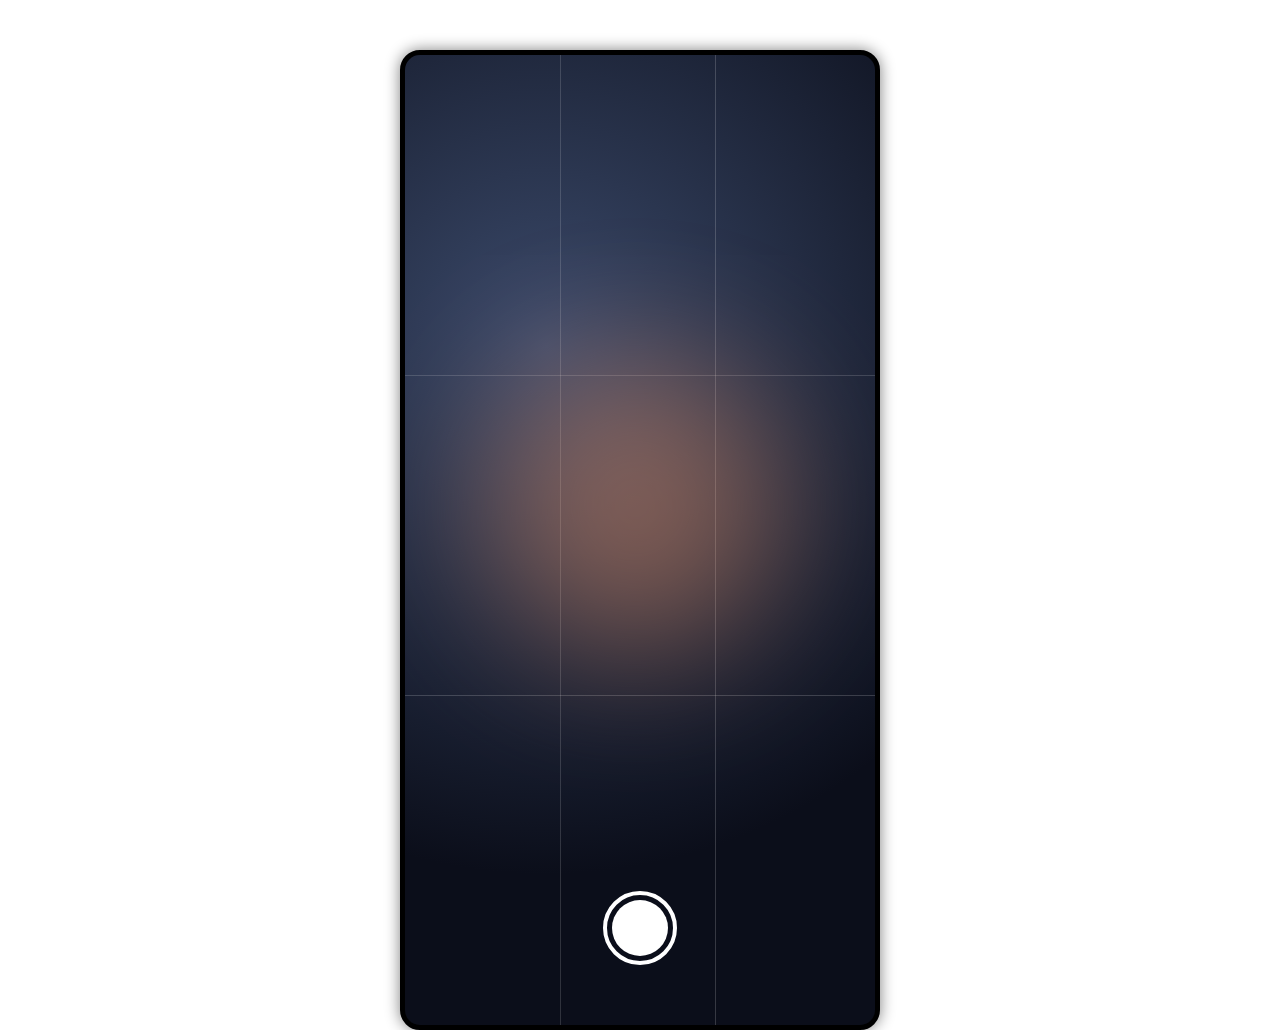
<file: camera.html>
<!DOCTYPE html>
<html lang="en">
<head>
<meta charset="utf-8">
<meta name="viewport" content="width=device-width, initial-scale=1">
<title>Camera</title>
<style>
html,body{margin:0;min-height:100%}
body{display:grid;padding-bottom:0px;background:#fff}
.cam-circle{
  width:20px;height:20px;
  border:2px solid gray;
  background:#444;
  border-radius:50%;
  position:absolute;
  left:50%;
  margin:5px;
  transform:translateX(-50%);
  box-sizing:border-box;
  z-index:7;
}
.phone{width:470px;height:970px;background:#0a0a14;border:5px solid black;box-shadow:0 0 15px gray;border-radius:20px;justify-self:center;margin-top:50px;position:relative;overflow:hidden;color:#fff;font-family:system-ui,-apple-system,"Segoe UI",Roboto,sans-serif;-webkit-user-select:none;user-select:none}
button{font:inherit;color:inherit;border:0;background:none;cursor:pointer;padding:0}

/* camera screen */
#cam{position:absolute;inset:0;z-index:10;background:#000;transform:translateY(100%);transition:transform .4s cubic-bezier(.2,.8,.2,1)}
#cam.open{transform:none}
.view{position:absolute;inset:0;background:radial-gradient(circle at 30% 30%,#3b4a6b,#0b0e1a 70%);overflow:hidden}
.view::before{content:"";position:absolute;inset:0;background:linear-gradient(90deg,transparent 33%,rgba(255,255,255,.25) 33%,transparent calc(33% + 1px),transparent 66%,rgba(255,255,255,.25) 66%,transparent calc(66% + 1px)),linear-gradient(transparent 33%,rgba(255,255,255,.25) 33%,transparent calc(33% + 1px),transparent 66%,rgba(255,255,255,.25) 66%,transparent calc(66% + 1px))}
.view::after{content:"";position:absolute;width:300px;height:300px;border-radius:50%;background:#ff9a62;filter:blur(70px);opacity:.4;animation:float 6s ease-in-out infinite alternate;left:80px;top:300px}
@keyframes float{to{transform:translate(40px,-60px) scale(1.15)}}
.cx{position:absolute;top:50px;left:20px;font-size:26px;width:44px;height:44px}
.sh{position:absolute;bottom:60px;left:50%;margin-left:-37px;width:74px;height:74px;border-radius:50%;border:4px solid #fff;box-sizing:border-box;background:none;padding:5px}
.sh i{display:block;width:100%;height:100%;border-radius:50%;background:#fff;transition:transform .12s}
.sh:active i{transform:scale(.85)}
.flash{position:absolute;inset:0;background:#fff;opacity:0;pointer-events:none}
.flash.go{animation:fl .35s}
@keyframes fl{from{opacity:.9}to{opacity:0}}

/* toast */
.toast{position:absolute;bottom:170px;left:50%;transform:translate(-50%,20px);background:rgba(0,0,0,.65);padding:9px 18px;border-radius:20px;font-size:14px;opacity:0;transition:.3s;z-index:12;pointer-events:none;white-space:nowrap}
.toast.show{opacity:1;transform:translate(-50%,0)}
/* ===== Laptop / Tablet: fixed phone size ===== */
@media (min-width: 481px) {
    html,body{margin:0;min-height:100%}
    body{display:grid;padding-bottom:0px;background:#fff}
    .cam-circle{
      width:20px;height:20px;
      border:2px solid gray;
      background:#444;
      border-radius:50%;
      position:absolute;
      left:50%;
      margin:5px;
      transform:translateX(-50%);
      box-sizing:border-box;
      z-index:7;
    }
    .phone{width:470px;height:970px;background:#0a0a14;border:5px solid black;box-shadow:0 0 15px gray;border-radius:20px;justify-self:center;margin-top:50px;position:relative;overflow:hidden;color:#fff;font-family:system-ui,-apple-system,"Segoe UI",Roboto,sans-serif;-webkit-user-select:none;user-select:none}
    button{font:inherit;color:inherit;border:0;background:none;cursor:pointer;padding:0}
    
    /* camera screen */
    #cam{position:absolute;inset:0;z-index:10;background:#000;transform:translateY(100%);transition:transform .4s cubic-bezier(.2,.8,.2,1)}
    #cam.open{transform:none}
    .view{position:absolute;inset:0;background:radial-gradient(circle at 30% 30%,#3b4a6b,#0b0e1a 70%);overflow:hidden}
    .view::before{content:"";position:absolute;inset:0;background:linear-gradient(90deg,transparent 33%,rgba(255,255,255,.25) 33%,transparent calc(33% + 1px),transparent 66%,rgba(255,255,255,.25) 66%,transparent calc(66% + 1px)),linear-gradient(transparent 33%,rgba(255,255,255,.25) 33%,transparent calc(33% + 1px),transparent 66%,rgba(255,255,255,.25) 66%,transparent calc(66% + 1px))}
    .view::after{content:"";position:absolute;width:300px;height:300px;border-radius:50%;background:#ff9a62;filter:blur(70px);opacity:.4;animation:float 6s ease-in-out infinite alternate;left:80px;top:300px}
    @keyframes float{to{transform:translate(40px,-60px) scale(1.15)}}
    .cx{position:absolute;top:50px;left:20px;font-size:26px;width:44px;height:44px}
    .sh{position:absolute;bottom:60px;left:50%;margin-left:-37px;width:74px;height:74px;border-radius:50%;border:4px solid #fff;box-sizing:border-box;background:none;padding:5px}
    .sh i{display:block;width:100%;height:100%;border-radius:50%;background:#fff;transition:transform .12s}
    .sh:active i{transform:scale(.85)}
    .flash{position:absolute;inset:0;background:#fff;opacity:0;pointer-events:none}
    .flash.go{animation:fl .35s}
    @keyframes fl{from{opacity:.9}to{opacity:0}}
    
    /* toast */
    .toast{position:absolute;bottom:170px;left:50%;transform:translate(-50%,20px);background:rgba(0,0,0,.65);padding:9px 18px;border-radius:20px;font-size:14px;opacity:0;transition:.3s;z-index:12;pointer-events:none;white-space:nowrap}
    .toast.show{opacity:1;transform:translate(-50%,0)}
}

/* ===== Mobile: fixed phone size (full screen) ===== */
@media (max-width: 480px) {
body{display:grid;padding-bottom:0px;background:#fff}
    .cam-circle{
      width:20px;height:20px;
      border:2px solid gray;
      background:#444;
      border-radius:50%;
      position:absolute;
      left:50%;
      margin:5px;
      transform:translateX(-50%);
      box-sizing:border-box;
      z-index:7;
    }
    .phone{width:470px;height:970px;background:#0a0a14;border:5px solid black;box-shadow:0 0 15px gray;border-radius:20px;justify-self:center;margin-top:50px;position:relative;overflow:hidden;color:#fff;font-family:system-ui,-apple-system,"Segoe UI",Roboto,sans-serif;-webkit-user-select:none;user-select:none}
    button{font:inherit;color:inherit;border:0;background:none;cursor:pointer;padding:0}
    
    /* camera screen */
    #cam{position:absolute;inset:0;z-index:10;background:#000;transform:translateY(100%);transition:transform .4s cubic-bezier(.2,.8,.2,1)}
    #cam.open{transform:none}
    .view{position:absolute;inset:0;background:radial-gradient(circle at 30% 30%,#3b4a6b,#0b0e1a 70%);overflow:hidden}
    .view::before{content:"";position:absolute;inset:0;background:linear-gradient(90deg,transparent 33%,rgba(255,255,255,.25) 33%,transparent calc(33% + 1px),transparent 66%,rgba(255,255,255,.25) 66%,transparent calc(66% + 1px)),linear-gradient(transparent 33%,rgba(255,255,255,.25) 33%,transparent calc(33% + 1px),transparent 66%,rgba(255,255,255,.25) 66%,transparent calc(66% + 1px))}
    .view::after{content:"";position:absolute;width:300px;height:300px;border-radius:50%;background:#ff9a62;filter:blur(70px);opacity:.4;animation:float 6s ease-in-out infinite alternate;left:80px;top:300px}
    @keyframes float{to{transform:translate(40px,-60px) scale(1.15)}}
    .cx{position:absolute;top:50px;left:20px;font-size:26px;width:44px;height:44px}
    .sh{position:absolute;bottom:60px;left:50%;margin-left:-37px;width:74px;height:74px;border-radius:50%;border:4px solid #fff;box-sizing:border-box;background:none;padding:5px}
    .sh i{display:block;width:100%;height:100%;border-radius:50%;background:#fff;transition:transform .12s}
    .sh:active i{transform:scale(.85)}
    .flash{position:absolute;inset:0;background:#fff;opacity:0;pointer-events:none}
    .flash.go{animation:fl .35s}
    @keyframes fl{from{opacity:.9}to{opacity:0}}
    
    /* toast */
    .toast{position:absolute;bottom:170px;left:50%;transform:translate(-50%,20px);background:rgba(0,0,0,.65);padding:9px 18px;border-radius:20px;font-size:14px;opacity:0;transition:.3s;z-index:12;pointer-events:none;white-space:nowrap}
    .toast.show{opacity:1;transform:translate(-50%,0)}
}
</style>
</head>
<body>
<div class="phone">
    <div class="cam-circle"></div>
  <!-- camera screen -->
  <div id="cam" class="open">
    <div class="view"></div>
    <button class="cx" id="cx" aria-label="Close"></button>
    <button class="sh" id="shut" aria-label="Shutter"><i></i></button>
    <div class="flash" id="flash"></div>
  </div>

  <div class="toast" id="toast"></div>
</div>

<script>
const $=s=>document.querySelector(s);

let tt;
function toast(m){
  const t=$('#toast');t.textContent=m;t.classList.add('show');
  clearTimeout(tt);tt=setTimeout(()=>t.classList.remove('show'),1600);
}

$('#cx').onclick=()=>$('#cam').classList.remove('open');
$('#shut').onclick=()=>{
  const f=$('#flash');
  f.classList.remove('go');void f.offsetWidth;f.classList.add('go');
  toast('Photo captured');
};
</script>
</body>
</html>
</file>
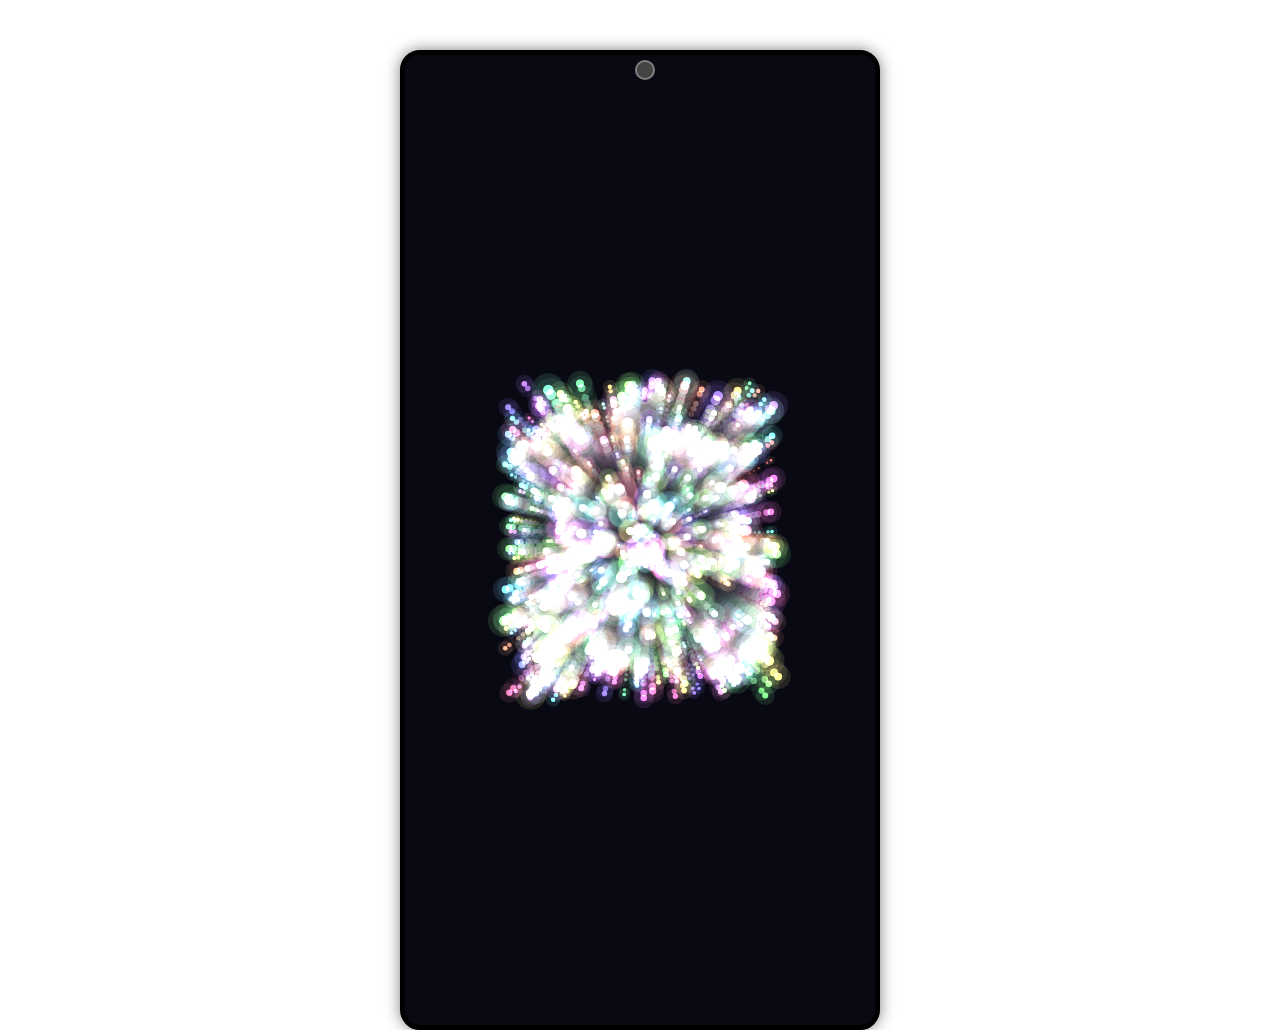
<file: main_Interface.html>
<!DOCTYPE html>
<html lang="en">
    <head>
        <meta charset="utf-8">
        <meta name="viewport" content="width=device-width, initial-scale=1">
        <title>Boot Animation</title>
        <link rel="stylesheet"href="main_Interface.css">
    </head>
    <body>
        <div class="phone">
          <div class="cam-circle"></div>
          <canvas id="c" width="470" height="970"></canvas>
        </div>
        <script src="main_Interface.js"></script>
    </body>
</html>
</file>
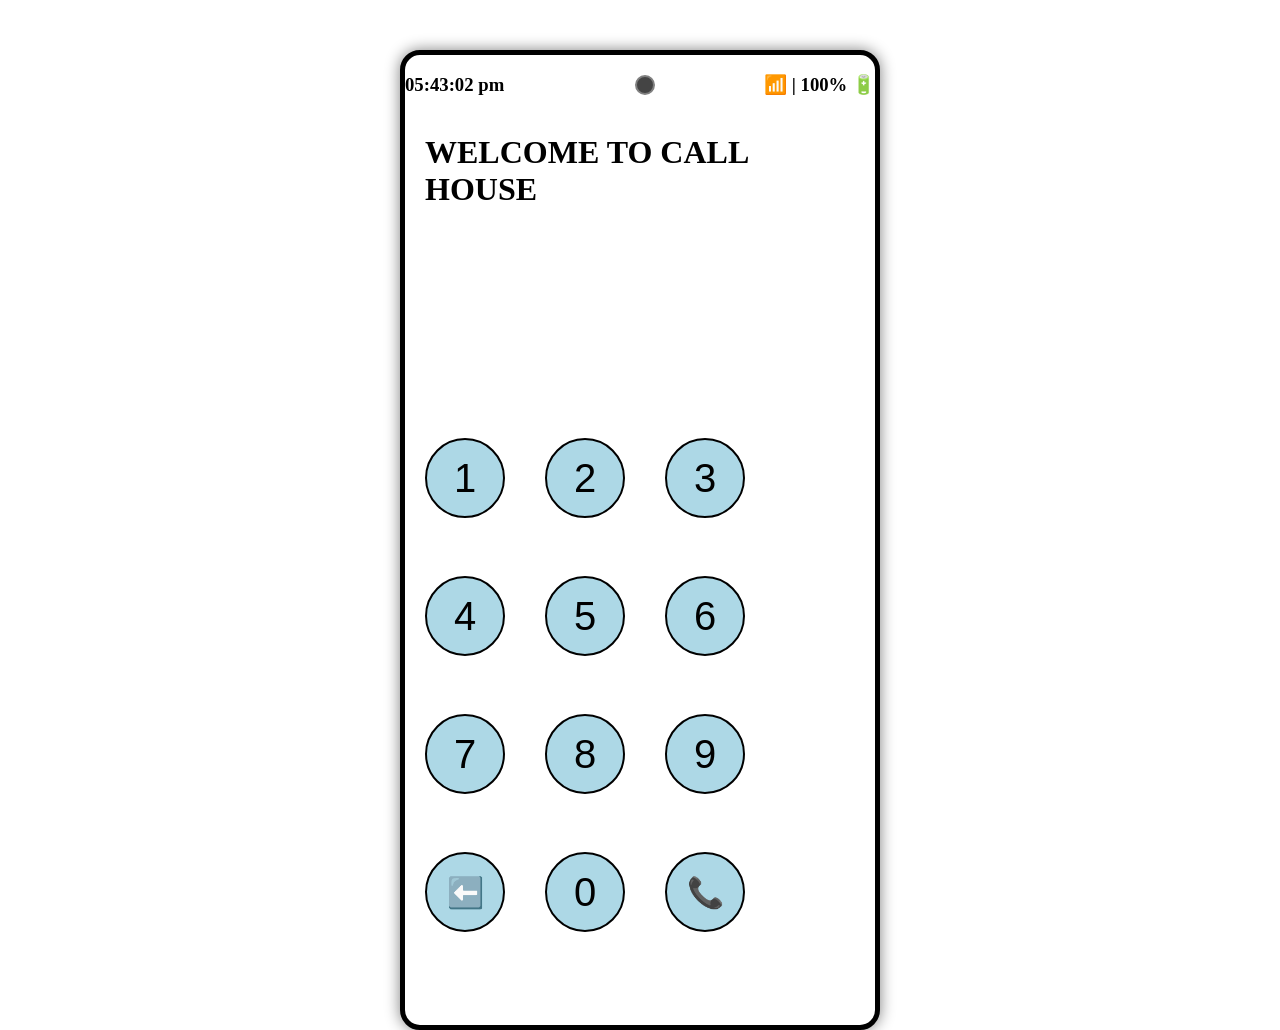
<file: phone.html>
<!DOCTYPE html>
<html>
    <head>
        <meta charset="UTF-8">
        <meta name="viewport" content="width=device-width, initial-scale=1">
        <title>LOCK SCREEN</title>
        <link rel="stylesheet" href="phone.css">
    </head>
    <body>
        <div class="phone">
            <div id="num_pad">
                <div id="statusbar">
                    <h3 id="time">--:--</h3>
                    <div class="cam-circle" aria-hidden="true"></div>
                    <h3><span>📶 | </span><span id="battery">Checking…</span></h3>
                </div>
                <h1 id="head">WELCOME TO CALL HOUSE </h1>
                <h2 id="phone_no"></h2>
                <div id="nums">
                    <div class="divs">
                        <button id="1"class="nums">1</button>
                        <button id="2"class="nums">2</button>
                        <button id="3"class="nums">3</button><br>
                    </div><br>
                    <div class="divs">
                        <button id="4"class="nums">4</button>
                        <button id="5"class="nums">5</button>
                        <button id="6"class="nums">6</button>
                    </div><br>
                    <div class="divs">
                        <button id="7"class="nums">7</button>
                        <button id="8"class="nums">8</button>
                        <button id="9"class="nums">9</button>
                    </div><br>
                    <div class="divs">
                        <button id="back"class="nums">⬅️</button>
                        <button id="0"class="nums">0</button>
                        <button  id="ok"class="nums">📞</button>
                    </div><br>
                </div>
            </div>
            <div id="phone_page">
                    <div class="cam-circle" aria-hidden="true"></div>
                <div class="call-screen" id="call">
                    <div class="call-avatar" id="call-avatar">?</div>
                    <div class="call-name">Unknown</div>
                    <div class="call-number" id="call-number"></div>
                    <div class="call-status" id="call-status">Calling...</div>    
                    <div class="call-controls">
                        <button type="button" class="call-action" id="mute-btn">
                        <span>🔇</span>
                        <small>Mute</small>
                        </button>
            
                        <button type="button" class="call-action" id="speaker-btn">
                        <span>🔊</span>
                        <small>Speaker</small>
                        </button>
                    </div>
    
                    <button type="button" class="call-end" id="end-call"
                aria-label="End call">
                        <svg viewBox="0 0 24 24" aria-hidden="true">
                            <path d="M6.6 10.8a15 15 0 006.6 6.6l2.2-2.2a1 1 0 011-.25 11 11 0 003.6.6 1 1 0 011 1V20a1 1 0 01-1 1A17 17 0 013 4a1 1 0 011-1h3.5a1 1 0 011 1c0 1.25.2 2.45.6 3.6a1 1 0 01-.25 1z"/>
                        </svg>
                    </button>
                </div>

            </div>
        </div>
        <script src="phone.js"></script>
    </body>
</html>
</file>
<file: main_Interface.css>
html,body{
    margin:0;
    min-height:100%
}
body{
    display:grid;
    padding-bottom:0px;
    background:#fff
}
.phone{
  width:470px;height:970px;
  background:#0a0a14;
  border:5px solid black;
  box-shadow:0 0 15px gray;
  border-radius:20px;
  justify-self:center;
  margin-top:50px;
  position:relative;
  overflow:hidden;
}
.cam-circle{
  width:20px;height:20px;
  border:2px solid gray;
  background:#444;
  border-radius:50%;
  position:absolute;
  left:50%;
  margin:5px;
  transform:translateX(-50%);
  box-sizing:border-box;
  z-index:2;
}
canvas{display:block;width:470px;height:970px}
/* ===== Laptop / Tablet: fixed phone size ===== */
@media (min-width: 481px) {
    html,body{
        margin:0;
        min-height:100%
    }
    body{
        display:grid;
        padding-bottom:0px;
        background:#fff
    }
    .phone{
      width:470px;height:970px;
      background:#0a0a14;
      border:5px solid black;
      box-shadow:0 0 15px gray;
      border-radius:20px;
      justify-self:center;
      margin-top:50px;
      position:relative;
      overflow:hidden;
    }
    .cam-circle{
      width:20px;height:20px;
      border:2px solid gray;
      background:#444;
      border-radius:50%;
      position:absolute;
      left:50%;
      margin:5px;
      transform:translateX(-50%);
      box-sizing:border-box;
      z-index:2;
    }
    canvas{display:block;width:470px;height:970px}
    }

/* ===== Mobile: fixed phone size (full screen) ===== */
@media (max-width: 480px) {
    html,body{
        margin:0;
        min-height:100%
    }
    body{
        display:grid;
        padding-bottom:0px;
        background:#fff
    }
    .phone{
      width:470px;height:970px;
      background:#0a0a14;
      border:5px solid black;
      box-shadow:0 0 15px gray;
      border-radius:20px;
      justify-self:center;
      margin-top:50px;
      position:relative;
      overflow:hidden;
    }
    .cam-circle{
      width:20px;height:20px;
      border:2px solid gray;
      background:#444;
      border-radius:50%;
      position:absolute;
      left:50%;
      margin:5px;
      transform:translateX(-50%);
      box-sizing:border-box;
      z-index:2;
    }
    canvas{display:block;width:470px;height:970px}
}
</file>
<file: phone.css>
html,body{
    margin:0;
    min-height:100%
}
body{
    display:grid;
    padding-bottom:0px;
    background:#fff;
}
.phone{
    width:470px;height:970px;
    background-color: white;
    border:5px solid black;
    box-shadow:0 0 15px gray;
    border-radius:20px;
    justify-self:center;
    margin-top:50px;
    position:relative;
    overflow:hidden;
}
.cam-circle{
    width:20px;height:20px;
    border:2px solid gray;
    background:#444;
    border-radius:50%;
    position:absolute;
    left:50%;
    margin:5px;
    transform:translateX(-50%);
    box-sizing:border-box;
    z-index:2;
}
#statusbar{
    color: black;
    width: 100%;
    display: flex;
    align-items: center;
    justify-content: space-between;
    flex-wrap: nowrap;
    box-sizing: border-box;
    gap: 5px;
    white-space: nowrap;
}
#phone_no{
    white-space: nowrap;
    overflow-x: auto;
    overflow-y: hidden;
    scroll-behavior: smooth;
    margin-top: 20px;
    width: 95%;
    height: 100px;
    font-size: 60px;
    padding: 20px;
    justify-self: center;
    color: lightblue;
}
.nums{
    width: 80px;
    height: 80px;
    border: 2px solid black;
    border-radius: 50%;
    color: black;
    background-color: lightblue;
    margin: 20px;
    padding: 10px;
    justify-content: center;
    font-size: 40px;
    text-align: center;
}
.divs{
    display: flex;
}
#back,#ok{
    font-size: 30px;
}
#nums{
    justify-self: center;
}
#head{
    color: black;
    justify-self: center;
    margin: 20px;
}
#phone_page{
    display: none;
}
/* Calling screen - additional styles only */
#phone_page {
    display: none;
    width: 100%;
    height: 100%;
}

.call-screen {
    width: 100%;
    height: 100%;
    min-height: 420px;
    box-sizing: border-box;
    display: flex;
    flex-direction: column;
    align-items: center;
    padding: 55px 16px 25px;
    background: radial-gradient(120% 70% at 50% 0, #3a3f4d, #15171d 70%);
    color: white;
    font-family: -apple-system, "Segoe UI", Roboto, Arial, sans-serif;
    border-radius: inherit;
}

.call-avatar {
    width: 88px;
    height: 88px;
    flex-shrink: 0;
    border-radius: 50%;
    display: grid;
    place-items: center;
    background: linear-gradient(#9a9aa1, #6b6b72);
    font-size: 40px;
    margin-bottom: 18px;
}

.call-screen.ringing .call-avatar {
    animation: call-pulse 1.8s ease-in-out infinite;
}

@keyframes call-pulse {
    50% {
    transform: scale(1.06);
    box-shadow: 0 0 0 12px rgba(255,255,255,.07);
    }
}

.call-name {
    font-size: 30px;
    font-weight: 600;
}

.call-number {
    margin-top: 8px;
    font-size: 18px;
    color: #c7c7cc;
    overflow-wrap: anywhere;
    text-align: center;
}

.call-status {
    margin-top: 12px;
    font-size: 16px;
    color: #c7c7cc;
}

.call-controls {
    margin-top: auto;
    display: flex;
    justify-content: center;
    gap: 40px;
    padding-top: 30px;
}

.call-action {
    border: 0;
    background: transparent;
    color: white;
    display: flex;
    flex-direction: column;
    align-items: center;
    gap: 8px;
    cursor: pointer;
}

.call-action span {
    width: 64px;
    height: 64px;
    border-radius: 50%;
    display: grid;
    place-items: center;
    font-size: 25px;
    background: rgba(255,255,255,.16);
}

.call-action small {
    font-size: 12px;
}

.call-action.active span {
    background: white;
    color: #111;
}

.call-end {
    width: 72px;
    height: 72px;
    flex-shrink: 0;
    border: 0;
    border-radius: 50%;
    background: #ff453a;
    display: grid;
    place-items: center;
    margin-top: 28px;
    cursor: pointer;
}

.call-end:active {
    transform: scale(.9);
}

.call-end svg {
    width: 32px;
    height: 32px;
    fill: white;
    transform: rotate(135deg);
}

.call-screen.ended .call-status {
    color: #ff453a;
}

@media (max-height: 600px) {
    html,body{
        margin:0;
        min-height:100%
    }
    body{
        display:grid;
        padding-bottom:0px;
        background:#fff;
    }
    .phone{
        width:470px;height:970px;
        background-color: white;
        border:5px solid black;
        box-shadow:0 0 15px gray;
        border-radius:20px;
        justify-self:center;
        margin-top:50px;
        position:relative;
        overflow:hidden;
    }
    .cam-circle{
        width:20px;height:20px;
        border:2px solid gray;
        background:#444;
        border-radius:50%;
        position:absolute;
        left:50%;
        margin:5px;
        transform:translateX(-50%);
        box-sizing:border-box;
        z-index:2;
    }
    #statusbar{
        color: black;
        width: 100%;
        display: flex;
        align-items: center;
        justify-content: space-between;
        flex-wrap: nowrap;
        box-sizing: border-box;
        gap: 5px;
        white-space: nowrap;
    }
    #phone_no{
        white-space: nowrap;
        overflow-x: auto;
        overflow-y: hidden;
        scroll-behavior: smooth;
        margin-top: 20px;
        width: 95%;
        height: 100px;
        font-size: 60px;
        padding: 20px;
        justify-self: center;
        color: lightblue;
    }
    .nums{
        width: 80px;
        height: 80px;
        border: 2px solid black;
        border-radius: 50%;
        color: black;
        background-color: lightblue;
        margin: 20px;
        padding: 10px;
        justify-content: center;
        font-size: 40px;
        text-align: center;
    }
    .divs{
        display: flex;
    }
    #back,#ok{
        font-size: 30px;
    }
    #nums{
        justify-self: center;
    }
    #head{
        color: black;
        justify-self: center;
        margin: 20px;
    }
    #phone_page{
        display: none;
    }
    /* Calling screen - additional styles only */
    #phone_page {
        display: none;
        width: 100%;
        height: 100%;
    }
    
    .call-screen {
        width: 100%;
        height: 100%;
        min-height: 420px;
        box-sizing: border-box;
        display: flex;
        flex-direction: column;
        align-items: center;
        padding: 55px 16px 25px;
        background: radial-gradient(120% 70% at 50% 0, #3a3f4d, #15171d 70%);
        color: white;
        font-family: -apple-system, "Segoe UI", Roboto, Arial, sans-serif;
        border-radius: inherit;
    }
    
    .call-avatar {
        width: 88px;
        height: 88px;
        flex-shrink: 0;
        border-radius: 50%;
        display: grid;
        place-items: center;
        background: linear-gradient(#9a9aa1, #6b6b72);
        font-size: 40px;
        margin-bottom: 18px;
    }
    
    .call-screen.ringing .call-avatar {
        animation: call-pulse 1.8s ease-in-out infinite;
    }
    
    @keyframes call-pulse {
        50% {
        transform: scale(1.06);
        box-shadow: 0 0 0 12px rgba(255,255,255,.07);
        }
    }
    
    .call-name {
        font-size: 30px;
        font-weight: 600;
    }
    
    .call-number {
        margin-top: 8px;
        font-size: 18px;
        color: #c7c7cc;
        overflow-wrap: anywhere;
        text-align: center;
    }
    
    .call-status {
        margin-top: 12px;
        font-size: 16px;
        color: #c7c7cc;
    }
    
    .call-controls {
        margin-top: auto;
        display: flex;
        justify-content: center;
        gap: 40px;
        padding-top: 30px;
    }
    
    .call-action {
        border: 0;
        background: transparent;
        color: white;
        display: flex;
        flex-direction: column;
        align-items: center;
        gap: 8px;
        cursor: pointer;
    }
    
    .call-action span {
        width: 64px;
        height: 64px;
        border-radius: 50%;
        display: grid;
        place-items: center;
        font-size: 25px;
        background: rgba(255,255,255,.16);
    }
    
    .call-action small {
        font-size: 12px;
    }
    
    .call-action.active span {
        background: white;
        color: #111;
    }
    
    .call-end {
        width: 72px;
        height: 72px;
        flex-shrink: 0;
        border: 0;
        border-radius: 50%;
        background: #ff453a;
        display: grid;
        place-items: center;
        margin-top: 28px;
        cursor: pointer;
    }
    
    .call-end:active {
        transform: scale(.9);
    }
    
    .call-end svg {
        width: 32px;
        height: 32px;
        fill: white;
        transform: rotate(135deg);
    }
    
    .call-screen.ended .call-status {
        color: #ff453a;
    }
}
/* ===== Laptop / Tablet: fixed phone size ===== */
@media (min-width: 481px) {
html,body{
        margin:0;
        min-height:100%
    }
    body{
        display:grid;
        padding-bottom:0px;
        background:#fff;
    }
    .phone{
        width:470px;height:970px;
        background-color: white;
        border:5px solid black;
        box-shadow:0 0 15px gray;
        border-radius:20px;
        justify-self:center;
        margin-top:50px;
        position:relative;
        overflow:hidden;
    }
    .cam-circle{
        width:20px;height:20px;
        border:2px solid gray;
        background:#444;
        border-radius:50%;
        position:absolute;
        left:50%;
        margin:5px;
        transform:translateX(-50%);
        box-sizing:border-box;
        z-index:2;
    }
    #statusbar{
        color: black;
        width: 100%;
        display: flex;
        align-items: center;
        justify-content: space-between;
        flex-wrap: nowrap;
        box-sizing: border-box;
        gap: 5px;
        white-space: nowrap;
    }
    #phone_no{
        white-space: nowrap;
        overflow-x: auto;
        overflow-y: hidden;
        scroll-behavior: smooth;
        margin-top: 20px;
        width: 95%;
        height: 100px;
        font-size: 60px;
        padding: 20px;
        justify-self: center;
        color: lightblue;
    }
    .nums{
        width: 80px;
        height: 80px;
        border: 2px solid black;
        border-radius: 50%;
        color: black;
        background-color: lightblue;
        margin: 20px;
        padding: 10px;
        justify-content: center;
        font-size: 40px;
        text-align: center;
    }
    .divs{
        display: flex;
    }
    #back,#ok{
        font-size: 30px;
    }
    #nums{
        justify-self: center;
    }
    #head{
        color: black;
        justify-self: center;
        margin: 20px;
    }
    #phone_page{
        display: none;
    }
    /* Calling screen - additional styles only */
    #phone_page {
        display: none;
        width: 100%;
        height: 100%;
    }
    
    .call-screen {
        width: 100%;
        height: 100%;
        min-height: 420px;
        box-sizing: border-box;
        display: flex;
        flex-direction: column;
        align-items: center;
        padding: 55px 16px 25px;
        background: radial-gradient(120% 70% at 50% 0, #3a3f4d, #15171d 70%);
        color: white;
        font-family: -apple-system, "Segoe UI", Roboto, Arial, sans-serif;
        border-radius: inherit;
    }
    
    .call-avatar {
        width: 88px;
        height: 88px;
        flex-shrink: 0;
        border-radius: 50%;
        display: grid;
        place-items: center;
        background: linear-gradient(#9a9aa1, #6b6b72);
        font-size: 40px;
        margin-bottom: 18px;
    }
    
    .call-screen.ringing .call-avatar {
        animation: call-pulse 1.8s ease-in-out infinite;
    }
    
    @keyframes call-pulse {
        50% {
        transform: scale(1.06);
        box-shadow: 0 0 0 12px rgba(255,255,255,.07);
        }
    }
    
    .call-name {
        font-size: 30px;
        font-weight: 600;
    }
    
    .call-number {
        margin-top: 8px;
        font-size: 18px;
        color: #c7c7cc;
        overflow-wrap: anywhere;
        text-align: center;
    }
    
    .call-status {
        margin-top: 12px;
        font-size: 16px;
        color: #c7c7cc;
    }
    
    .call-controls {
        margin-top: auto;
        display: flex;
        justify-content: center;
        gap: 40px;
        padding-top: 30px;
    }
    
    .call-action {
        border: 0;
        background: transparent;
        color: white;
        display: flex;
        flex-direction: column;
        align-items: center;
        gap: 8px;
        cursor: pointer;
    }
    
    .call-action span {
        width: 64px;
        height: 64px;
        border-radius: 50%;
        display: grid;
        place-items: center;
        font-size: 25px;
        background: rgba(255,255,255,.16);
    }
    
    .call-action small {
        font-size: 12px;
    }
    
    .call-action.active span {
        background: white;
        color: #111;
    }
    
    .call-end {
        width: 72px;
        height: 72px;
        flex-shrink: 0;
        border: 0;
        border-radius: 50%;
        background: #ff453a;
        display: grid;
        place-items: center;
        margin-top: 28px;
        cursor: pointer;
    }
    
    .call-end:active {
        transform: scale(.9);
    }
    
    .call-end svg {
        width: 32px;
        height: 32px;
        fill: white;
        transform: rotate(135deg);
    }
    
    .call-screen.ended .call-status {
        color: #ff453a;
    }
}

/* ===== Mobile: fixed phone size (full screen) ===== */
@media (max-width: 480px) {
html,body{
        margin:0;
        min-height:100%
    }
    body{
        display:grid;
        padding-bottom:0px;
        background:#fff;
    }
    .phone{
        width:470px;height:970px;
        background-color: white;
        border:5px solid black;
        box-shadow:0 0 15px gray;
        border-radius:20px;
        justify-self:center;
        margin-top:50px;
        position:relative;
        overflow:hidden;
    }
    .cam-circle{
        width:20px;height:20px;
        border:2px solid gray;
        background:#444;
        border-radius:50%;
        position:absolute;
        left:50%;
        margin:5px;
        transform:translateX(-50%);
        box-sizing:border-box;
        z-index:2;
    }
    #statusbar{
        color: black;
        width: 100%;
        display: flex;
        align-items: center;
        justify-content: space-between;
        flex-wrap: nowrap;
        box-sizing: border-box;
        gap: 5px;
        white-space: nowrap;
    }
    #phone_no{
        white-space: nowrap;
        overflow-x: auto;
        overflow-y: hidden;
        scroll-behavior: smooth;
        margin-top: 20px;
        width: 95%;
        height: 100px;
        font-size: 60px;
        padding: 20px;
        justify-self: center;
        color: lightblue;
    }
    .nums{
        width: 80px;
        height: 80px;
        border: 2px solid black;
        border-radius: 50%;
        color: black;
        background-color: lightblue;
        margin: 20px;
        padding: 10px;
        justify-content: center;
        font-size: 40px;
        text-align: center;
    }
    .divs{
        display: flex;
    }
    #back,#ok{
        font-size: 30px;
    }
    #nums{
        justify-self: center;
    }
    #head{
        color: black;
        justify-self: center;
        margin: 20px;
    }
    #phone_page{
        display: none;
    }
    /* Calling screen - additional styles only */
    #phone_page {
        display: none;
        width: 100%;
        height: 100%;
    }
    
    .call-screen {
        width: 100%;
        height: 100%;
        min-height: 420px;
        box-sizing: border-box;
        display: flex;
        flex-direction: column;
        align-items: center;
        padding: 55px 16px 25px;
        background: radial-gradient(120% 70% at 50% 0, #3a3f4d, #15171d 70%);
        color: white;
        font-family: -apple-system, "Segoe UI", Roboto, Arial, sans-serif;
        border-radius: inherit;
    }
    
    .call-avatar {
        width: 88px;
        height: 88px;
        flex-shrink: 0;
        border-radius: 50%;
        display: grid;
        place-items: center;
        background: linear-gradient(#9a9aa1, #6b6b72);
        font-size: 40px;
        margin-bottom: 18px;
    }
    
    .call-screen.ringing .call-avatar {
        animation: call-pulse 1.8s ease-in-out infinite;
    }
    
    @keyframes call-pulse {
        50% {
        transform: scale(1.06);
        box-shadow: 0 0 0 12px rgba(255,255,255,.07);
        }
    }
    
    .call-name {
        font-size: 30px;
        font-weight: 600;
    }
    
    .call-number {
        margin-top: 8px;
        font-size: 18px;
        color: #c7c7cc;
        overflow-wrap: anywhere;
        text-align: center;
    }
    
    .call-status {
        margin-top: 12px;
        font-size: 16px;
        color: #c7c7cc;
    }
    
    .call-controls {
        margin-top: auto;
        display: flex;
        justify-content: center;
        gap: 40px;
        padding-top: 30px;
    }
    
    .call-action {
        border: 0;
        background: transparent;
        color: white;
        display: flex;
        flex-direction: column;
        align-items: center;
        gap: 8px;
        cursor: pointer;
    }
    
    .call-action span {
        width: 64px;
        height: 64px;
        border-radius: 50%;
        display: grid;
        place-items: center;
        font-size: 25px;
        background: rgba(255,255,255,.16);
    }
    
    .call-action small {
        font-size: 12px;
    }
    
    .call-action.active span {
        background: white;
        color: #111;
    }
    
    .call-end {
        width: 72px;
        height: 72px;
        flex-shrink: 0;
        border: 0;
        border-radius: 50%;
        background: #ff453a;
        display: grid;
        place-items: center;
        margin-top: 28px;
        cursor: pointer;
    }
    
    .call-end:active {
        transform: scale(.9);
    }
    
    .call-end svg {
        width: 32px;
        height: 32px;
        fill: white;
        transform: rotate(135deg);
    }
    
    .call-screen.ended .call-status {
        color: #ff453a;
    }
}
</file>
